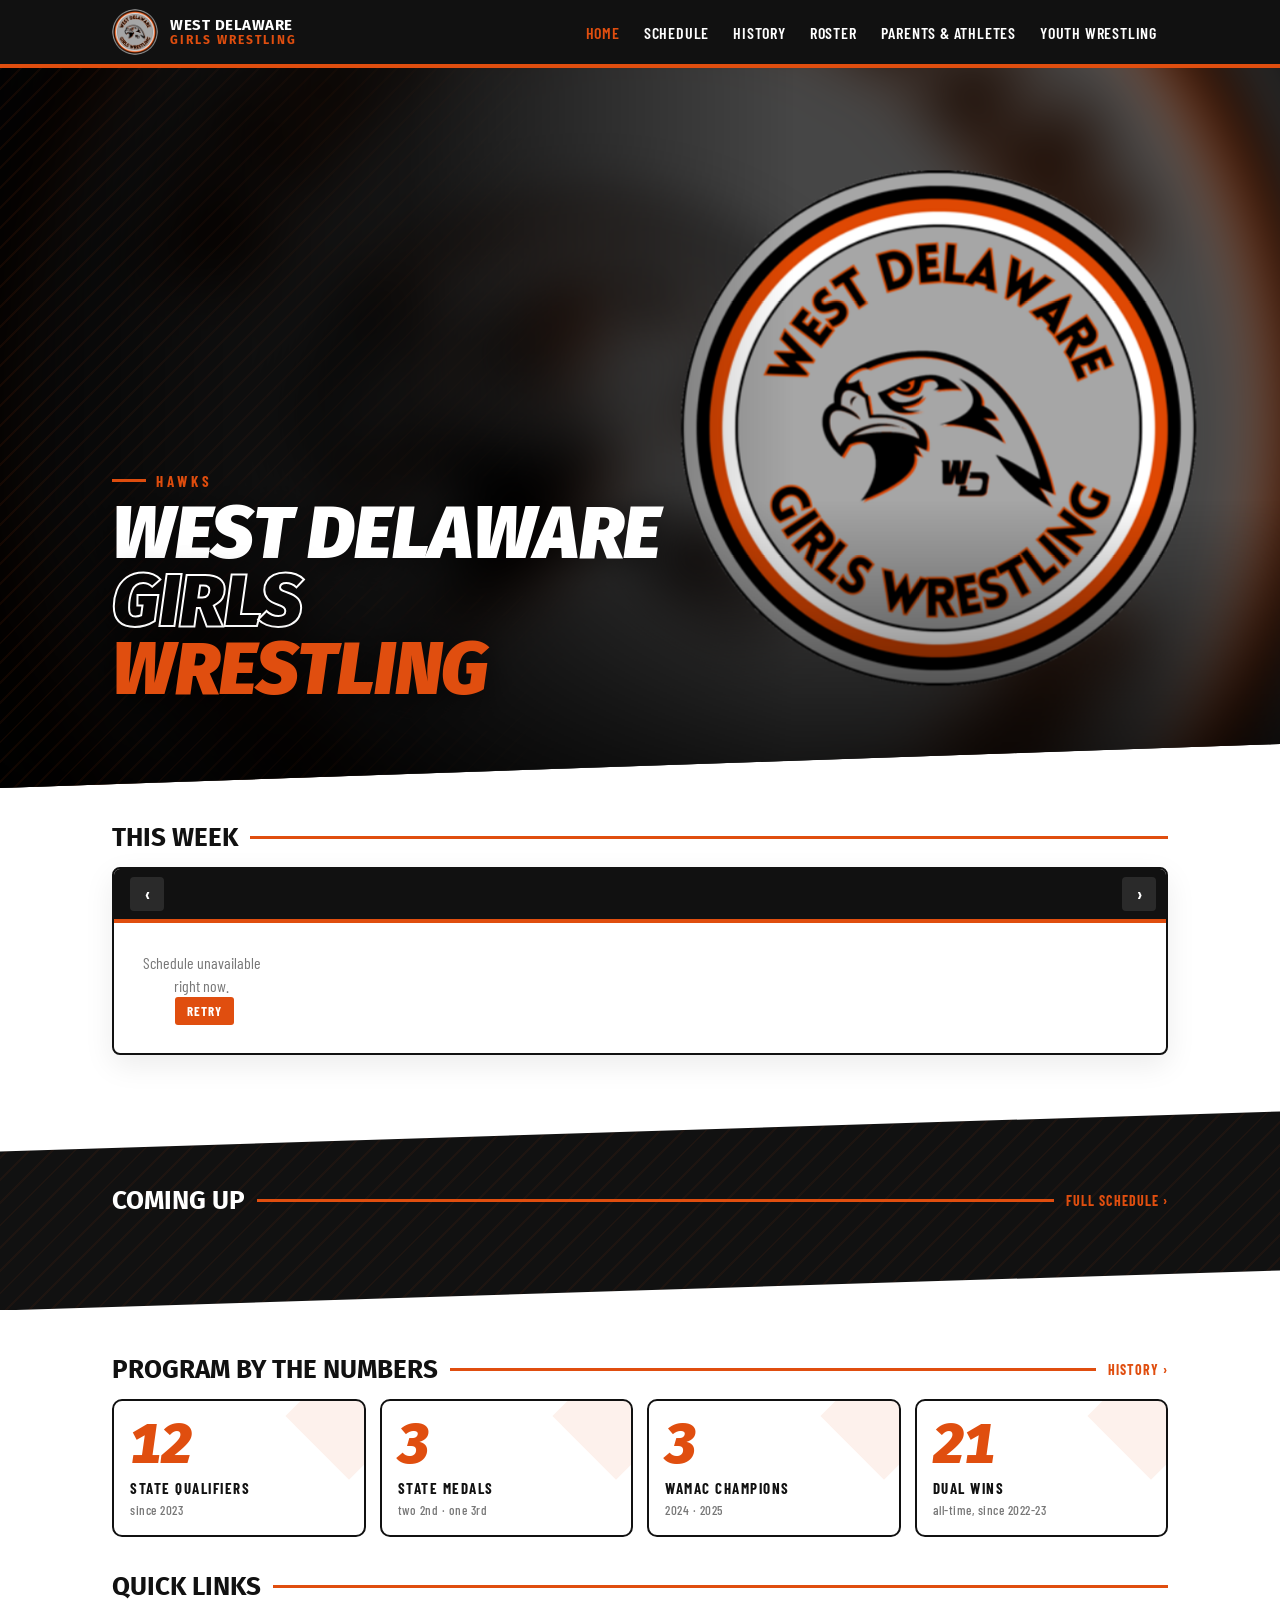
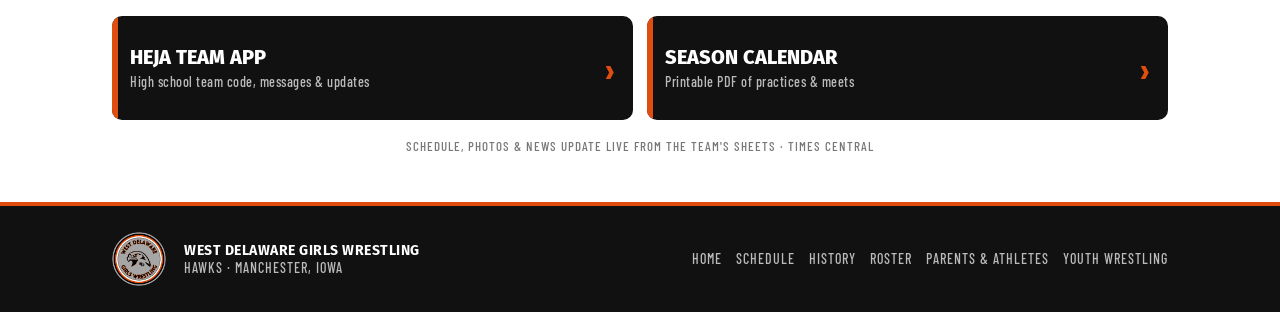
<file: index.html>
<!doctype html>
<html lang="en">
<head>
<meta charset="utf-8">
<meta name="viewport" content="width=device-width,initial-scale=1,viewport-fit=cover">
<title>West Delaware Girls Wrestling</title>
<meta name="description" content="West Delaware Hawks girls wrestling — this week's practices and meets, schedule, roster, records, and info for parents and youth wrestlers.">
<meta property="og:type" content="website">
<meta property="og:site_name" content="West Delaware Girls Wrestling">
<meta property="og:title" content="West Delaware Girls Wrestling">
<meta property="og:description" content="West Delaware Hawks girls wrestling — this week's practices and meets, schedule, roster, records, and info for parents and youth wrestlers.">
<meta property="og:url" content="https://westdelawaregirlswrestling.github.io/">
<link rel="canonical" href="https://westdelawaregirlswrestling.github.io/">
<meta property="og:image" content="https://westdelawaregirlswrestling.github.io/img/og-card-2.jpg">
<meta property="og:image:type" content="image/jpeg"><meta property="og:image:width" content="1200"><meta property="og:image:height" content="630"><meta property="og:image:alt" content="West Delaware Girls Wrestling">
<meta name="twitter:card" content="summary_large_image">
<meta name="theme-color" content="#111111">
<link rel="icon" href="favicon.png"><link rel="apple-touch-icon" href="img/apple-touch-icon.png">
<link rel="preconnect" href="https://fonts.googleapis.com"><link rel="preconnect" href="https://fonts.gstatic.com" crossorigin>
<link href="https://fonts.googleapis.com/css2?family=Fira+Sans:ital,wght@0,700;0,800;0,900;1,800;1,900&family=Barlow+Condensed:wght@500;600;700&family=Barlow:wght@400;500;600&display=swap" rel="stylesheet">
<link rel="stylesheet" href="css/site.css">
<style>
/* ================= HERO: full-bleed photo ================= */
.hero{position:relative;background:#000;color:#fff;overflow:hidden;min-height:min(86vh,720px);display:flex;align-items:flex-end;
  clip-path:polygon(0 0,100% 0,100% calc(100% - 44px),0 100%);margin-bottom:-10px}
.slides{position:absolute;inset:0}
.slide{position:absolute;inset:0;opacity:0;transition:opacity 1.4s ease}
.slide.on{opacity:1}
.slide .bg{position:absolute;inset:-40px;background-size:cover;background-position:center;filter:blur(28px) brightness(.42) saturate(1.2);transform:scale(1.1)}
.slide .fg{position:absolute;top:0;right:0;height:100%;width:66%;object-fit:contain;object-position:center;
  -webkit-mask-image:linear-gradient(90deg,transparent 0,#000 22%);mask-image:linear-gradient(90deg,transparent 0,#000 22%)}
.slide.on .fg{animation:kb 7s ease-out both}
@keyframes kb{from{transform:scale(1)}to{transform:scale(1.06)}}
.slide .fg.logo{object-fit:contain;padding:8% 8% 8% 20%}
.shade{position:absolute;inset:0;background:
  linear-gradient(90deg,rgba(0,0,0,.92) 0%,rgba(0,0,0,.7) 32%,rgba(0,0,0,0) 62%),
  linear-gradient(0deg,rgba(0,0,0,.75) 0%,rgba(0,0,0,0) 40%);pointer-events:none}
.stripes{position:absolute;inset:0;background:repeating-linear-gradient(135deg,rgba(224,78,15,.07) 0 2px,transparent 2px 14px);
  -webkit-mask-image:linear-gradient(90deg,#000 0,transparent 45%);mask-image:linear-gradient(90deg,#000 0,transparent 45%);pointer-events:none}
.hero .wrap{position:relative;z-index:2;width:100%;padding-top:70px;padding-bottom:84px}
.hero .copy{max-width:560px}
.eyebrow{display:inline-flex;align-items:center;gap:10px;font:700 15px var(--f-cond);letter-spacing:4px;text-transform:uppercase;color:var(--o)}
.eyebrow:before{content:"";width:34px;height:3px;background:var(--o)}
.hero h1{margin:10px 0 0;font:italic 900 74px/.92 var(--f-head);text-transform:uppercase;letter-spacing:-.5px;color:#fff;
  text-shadow:0 4px 30px rgba(0,0,0,.6)}
.hero h1 span{display:block;color:transparent;-webkit-text-stroke:2px #fff}
.hero h1 em{font-style:inherit;color:var(--o)}

/* next meet + countdown */
.next{margin-top:26px;background:rgba(17,17,17,.62);-webkit-backdrop-filter:blur(10px);backdrop-filter:blur(10px);
  border:1px solid rgba(255,255,255,.12);border-left:5px solid var(--o);border-radius:10px;padding:14px 16px 16px;max-width:520px}
.next .lab{display:flex;align-items:center;gap:8px;font:700 13px var(--f-cond);letter-spacing:2.5px;color:var(--o);text-transform:uppercase}
.next .live{display:none;background:var(--o);color:#fff;border-radius:3px;padding:1px 7px;letter-spacing:1.5px;animation:pulse 1.6s ease-in-out infinite}
.next.is-today .live{display:inline-block}
@keyframes pulse{0%,100%{box-shadow:0 0 0 0 rgba(224,78,15,.7)}50%{box-shadow:0 0 0 8px rgba(224,78,15,0)}}
.next h3{margin:4px 0 2px;font:800 23px/1.1 var(--f-head);text-transform:uppercase}
.next p{margin:0;font:500 16px var(--f-cond);color:#ddd;letter-spacing:.5px}
.next p b{color:#fff}
.cd{display:flex;gap:8px;margin:12px 0 4px}
.cd div{min-width:64px;text-align:center;background:#0b0b0b;border:1px solid #2c2c2c;border-radius:6px;padding:6px 4px 4px}
.cd b{display:block;font:800 30px/1 var(--f-head);font-variant-numeric:tabular-nums;color:#fff}
.cd span{font:700 11px var(--f-cond);letter-spacing:1.5px;color:#999;text-transform:uppercase}
.cd div:first-child b{color:var(--o)}
.next .lk a{background:transparent}
.dots{position:absolute;right:24px;bottom:58px;display:flex;gap:7px;z-index:3}
.dots b{width:8px;height:8px;border-radius:50%;background:rgba(255,255,255,.5);cursor:pointer;transition:.3s}
.dots b.on{background:var(--o);width:22px;border-radius:4px}

@media(max-width:860px){
  .hero{min-height:0;clip-path:polygon(0 0,100% 0,100% calc(100% - 26px),0 100%)}
  .slide .fg{width:100%;height:62%;-webkit-mask-image:linear-gradient(0deg,transparent 0,#000 30%);mask-image:linear-gradient(0deg,transparent 0,#000 30%)}
  .slide .fg.logo{padding:10%}
  .shade{background:linear-gradient(0deg,rgba(0,0,0,.95) 0%,rgba(0,0,0,.85) 42%,rgba(0,0,0,.1) 66%,rgba(0,0,0,.15) 100%)}
  .stripes{-webkit-mask-image:linear-gradient(0deg,#000 0,transparent 55%);mask-image:linear-gradient(0deg,#000 0,transparent 55%)}
  .hero .wrap{padding-top:min(58vh,440px);padding-bottom:56px}
  .hero h1{font-size:48px}
  .dots{right:auto;left:0;right:0;justify-content:center;top:calc(min(58vh,440px) - 34px);bottom:auto}
  .cd div{min-width:0;flex:1}
}
@media(max-width:380px){.hero h1{font-size:40px}}

/* ================= THIS WEEK ================= */
.tw{border:2px solid var(--k);border-radius:8px;overflow:hidden;box-shadow:0 10px 30px rgba(0,0,0,.08)}
.tw-h{background:var(--k);color:#fff;display:flex;align-items:center;gap:10px;padding:8px 10px 8px 16px;border-bottom:4px solid var(--o)}
.tw-h .rg{margin-left:auto;font:700 18px var(--f-cond);color:var(--o);letter-spacing:1px}
.tw-h button{background:#2a2a2a;color:#fff;border:0;border-radius:4px;width:34px;height:34px;font:700 18px var(--f-cond);cursor:pointer;transition:.15s}
.tw-h button:hover{background:var(--o)}
.row{display:grid;grid-template-columns:repeat(6,1fr)}
.dy{border-right:1px solid var(--line);padding:8px;min-height:170px;font-size:13px;transition:background .2s}
.dy:last-child{border-right:0}
.dy:hover{background:#fafafa}
.dy .hd{font:700 14px var(--f-cond);letter-spacing:1px;color:#555;margin-bottom:4px}
.dy .hd b{font:700 22px var(--f-cond);color:var(--k);margin-left:4px}
.dy.today{background:var(--tint);box-shadow:inset 0 0 0 2px var(--o)}
.dy.today .hd b{color:var(--o)}
.dy.today .hd:after{content:"TODAY";display:inline-block;margin-left:6px;background:var(--o);color:#fff;font-size:10px;padding:0 4px;border-radius:2px;vertical-align:3px}
.m{background:var(--o);color:#fff;border-radius:4px;padding:5px 6px;margin-top:4px;font:600 14px/1.15 var(--f-cond)}
.m .op{display:block;font-weight:700;font-size:13px}
.m small{display:block;font-weight:500;font-size:13px;opacity:.95}
.m .lv{background:#000;border-radius:2px;padding:0 3px;margin-right:4px;font-size:11px}
.m .lk{gap:4px;margin-top:5px}.m .lk a{border-color:#fff;font-size:11px;padding:1px 5px}
.p{background:#ececec;border-left:3px solid var(--g);color:#333;padding:4px 6px;margin-top:4px;font:500 14px/1.2 var(--f-cond)}
.p b{font-weight:700}
.none{color:#999;font:500 14px var(--f-cond);margin-top:4px}
@media(max-width:700px){
  .row{grid-template-columns:1fr}
  .dy{border-right:0;border-bottom:1px solid var(--line);min-height:0;display:flex;gap:12px;padding:10px 12px}
  .dy:last-child{border-bottom:0}
  .dy .hd{min-width:58px;margin:2px 0 0}
  .dy .hd b{display:block;margin:0;font-size:24px;line-height:1}
  .dy.today .hd:after{margin:4px 0 0;display:inline-block}
  .dy>div:last-child{flex:1}
  .m,.p{font-size:15px}
}

/* ================= COMING UP: dark angled band ================= */
.band{position:relative;background:var(--k);color:#fff;margin-top:56px;padding:74px 0 80px;
  clip-path:polygon(0 40px,100% 0,100% calc(100% - 40px),0 100%)}
.band:before{content:"";position:absolute;inset:0;background:repeating-linear-gradient(135deg,rgba(224,78,15,.06) 0 2px,transparent 2px 16px);pointer-events:none}
.band .wrap{position:relative}
.band .sec{color:#fff;margin-top:0}
.band .sec a{color:var(--o)}
.mlist{display:grid;grid-template-columns:repeat(2,1fr);gap:14px}
.mc{display:flex;border:1px solid #2b2b2b;border-radius:8px;overflow:hidden;background:#181818;color:#ddd;transition:transform .2s,box-shadow .2s,border-color .2s}
.mc:hover{transform:translateY(-3px);box-shadow:0 12px 26px rgba(0,0,0,.45);border-color:var(--o)}
.mc .dt{background:linear-gradient(180deg,var(--o),#b83d08);color:#fff;min-width:78px;text-align:center;padding:12px 4px;font-family:var(--f-head)}
.mc .dt span{display:block;font-size:13px;letter-spacing:1.5px;opacity:.9}
.mc .dt b{display:block;font-size:28px;line-height:1.05}
.mc .tx{padding:10px 14px;font-size:14px;line-height:1.45}
.mc h4{margin:0 0 2px;font:700 20px var(--f-cond);color:#fff}
.mc .opp{font:700 15px var(--f-cond);color:var(--o)}.mc .opp span{color:#999;font-weight:500}
.mc .where{color:#aaa}
.mc .tag{background:#333}
.mc .lk a{background:transparent}
@media(max-width:700px){.mlist{grid-template-columns:1fr}.band{padding:56px 0 62px;clip-path:polygon(0 24px,100% 0,100% calc(100% - 24px),0 100%)}}

/* calendar chip */
.lk a.cal{border-color:#fff;color:#fff}
.lk a.cal:hover{background:#fff;color:var(--k)}
.mc .lk a.cal{border-color:#666;color:#ddd}
.mc .lk a.cal:hover{background:#fff;color:var(--k);border-color:#fff}

/* ================= PROGRAM NUMBERS ================= */
.nums{display:grid;grid-template-columns:repeat(4,1fr);gap:14px;margin-top:6px}
.num{position:relative;border:2px solid var(--k);border-radius:10px;padding:16px 16px 14px;overflow:hidden;background:#fff}
.num:after{content:"";position:absolute;right:-30px;top:-30px;width:90px;height:90px;background:var(--o);opacity:.08;transform:rotate(45deg)}
.num b{display:block;font:italic 900 56px/1 var(--f-head);color:var(--o);font-variant-numeric:tabular-nums}
.num span{display:block;margin-top:6px;font:700 15px var(--f-cond);letter-spacing:1.5px;text-transform:uppercase;color:var(--k)}
.num small{font:500 13px var(--f-cond);color:#777;letter-spacing:.5px}
@media(max-width:760px){.nums{grid-template-columns:1fr 1fr}.num b{font-size:44px}}

/* quick links */
.ql{display:grid;grid-template-columns:repeat(2,1fr);gap:14px}
.ql a{position:relative;display:flex;flex-direction:column;justify-content:center;gap:4px;min-height:104px;background:var(--k);color:#fff;text-decoration:none;border-radius:10px;padding:16px 56px 16px 18px;overflow:hidden;transition:transform .2s,box-shadow .2s}
.ql a:before{content:"";position:absolute;left:0;top:0;bottom:0;width:6px;background:var(--o)}
.ql a:after{content:"›";position:absolute;right:18px;top:50%;transform:translateY(-50%);font:700 38px var(--f-cond);color:var(--o);transition:transform .2s}
.ql a:hover{transform:translateY(-3px);box-shadow:0 12px 26px rgba(0,0,0,.25)}
.ql a:hover:after{transform:translate(4px,-50%)}
.ql b{font:800 20px var(--f-head);text-transform:uppercase}
.ql span{font:500 14px var(--f-cond);color:#bbb;letter-spacing:.5px}
@media(max-width:560px){.ql{grid-template-columns:1fr}}

/* ================= reveal on scroll ================= */
.rv{opacity:0;transform:translateY(22px);transition:opacity .7s ease,transform .7s ease}
.rv.in{opacity:1;transform:none}
@media(prefers-reduced-motion:reduce){.rv{opacity:1;transform:none;transition:none}.slide.on .fg{animation:none}.next .live{animation:none}}

</style>
<script type="application/ld+json">
{
  "@context": "https://schema.org",
  "@graph": [
    {
      "@type": "SportsTeam",
      "@id": "https://westdelawaregirlswrestling.github.io/#team",
      "name": "West Delaware Girls Wrestling",
      "url": "https://westdelawaregirlswrestling.github.io/",
      "logo": "https://westdelawaregirlswrestling.github.io/img/logo-400.png",
      "image": "https://westdelawaregirlswrestling.github.io/img/og-card-2.jpg",
      "email": "westdelawaregirlswrestling@gmail.com",
      "sport": "Wrestling",
      "memberOf": {
        "@type": "EducationalOrganization",
        "name": "West Delaware High School"
      }
    },
    {
      "@type": "WebSite",
      "@id": "https://westdelawaregirlswrestling.github.io/#website",
      "name": "West Delaware Girls Wrestling",
      "url": "https://westdelawaregirlswrestling.github.io/",
      "publisher": {
        "@id": "https://westdelawaregirlswrestling.github.io/#team"
      }
    },
    {
      "@type": "WebPage",
      "@id": "https://westdelawaregirlswrestling.github.io/#webpage",
      "url": "https://westdelawaregirlswrestling.github.io/",
      "name": "West Delaware Girls Wrestling",
      "description": "West Delaware Hawks girls wrestling — this week's practices and meets, schedule, roster, records, and info for parents and youth wrestlers.",
      "isPartOf": {
        "@id": "https://westdelawaregirlswrestling.github.io/#website"
      },
      "about": {
        "@id": "https://westdelawaregirlswrestling.github.io/#team"
      }
    }
  ]
}
</script>
</head>
<body>
<header class="top" id="top"></header>
<div class="tk" id="tk"></div>

<section class="hero">
  <div class="slides" id="slides"></div>
  <div class="shade"></div><div class="stripes"></div>
  <div class="dots" id="dots"></div>
  <div class="wrap">
    <div class="copy">
      <div class="eyebrow">Hawks</div>
      <h1>West Delaware <span>Girls</span><em>Wrestling</em></h1>
      <div class="next" id="next" hidden></div>
    </div>
  </div>
</section>

<main class="wrap">
  <div class="sec rv" style="margin-top:44px">This Week</div>
  <div class="tw rv">
    <div class="tw-h"><button id="prev" aria-label="Previous week">‹</button><span class="rg" id="rg"></span><button id="nxt" aria-label="Next week">›</button></div>
    <div class="row" id="row"><div class="msg" style="grid-column:1/-1">Loading…</div></div>
  </div>
</main>

<section class="band">
  <div class="wrap">
    <div class="sec rv">Coming Up <a href="schedule.html">Full schedule ›</a></div>
    <div class="mlist" id="up"><div class="msg" style="grid-column:1/-1;color:#999">Loading…</div></div>
  </div>
</section>

<main class="wrap">
  <div class="sec rv" style="margin-top:44px">Program by the Numbers <a href="history.html">History ›</a></div>
  <div class="nums">
    <div class="num rv"><b data-to="13">0</b><span>State Qualifiers</span><small>since 2023</small></div>
    <div class="num rv"><b data-to="3">0</b><span>State Medals</span><small>two 2nd · one 3rd</small></div>
    <div class="num rv"><b data-to="3">0</b><span>WaMaC Champions</span><small>2024 · 2025</small></div>
    <div class="num rv"><b data-to="23">0</b><span>Dual Wins</span><small>all-time, since 2022-23</small></div>
  </div>

  <div class="sec rv">Quick Links</div>
  <div class="ql rv">
    <a href="parents.html"><b>Heja Team App</b><span>High school team code, messages &amp; updates</span></a>
    <a id="pdf" href="#" target="_blank" rel="noopener"><b>Season Calendar</b><span>Printable PDF of practices &amp; meets</span></a>
  </div>
  <p class="note-live">Schedule, photos &amp; news update live from the team's sheets · Times Central</p>
</main>
<footer class="foot" id="foot"></footer>

<script src="js/site.js"></script>
<script>
document.getElementById('pdf').href=WD.CALENDAR_PDF;

/* ---------- Central-time helpers ---------- */
function ctOffsetMin(utcMs){const p=new Intl.DateTimeFormat('en-US',{timeZone:'America/Chicago',hourCycle:'h23',year:'numeric',month:'numeric',day:'numeric',hour:'numeric',minute:'numeric'}).formatToParts(new Date(utcMs));const g=t=>+p.find(x=>x.type===t).value;return (Date.UTC(g('year'),g('month')-1,g('day'),g('hour'),g('minute'))-utcMs)/6e4}
function ctToUtc(y,mo,d,h,mi){const guess=Date.UTC(y,mo,d,h,mi);return guess-ctOffsetMin(guess)*6e4}
function startOf(m){const t=String(m.st).match(/(\d{1,2}):(\d{2})\s*(AM|PM)/i);if(!t)return null;let h=+t[1]%12;if(/pm/i.test(t[3]))h+=12;return {h,mi:+t[2]}}
function meetUtc(m){const s=startOf(m)||{h:0,mi:0};return ctToUtc(m.d.getFullYear(),m.d.getMonth(),m.d.getDate(),s.h,s.mi)}

/* ---------- Add to calendar (#5) ---------- */
function calLink(m){
  const s=startOf(m),pad=n=>String(n).padStart(2,'0');
  const ymd=m.d.getFullYear()+pad(m.d.getMonth()+1)+pad(m.d.getDate());
  const title='WD Girls Wrestling: '+m.ev+(m.op?' ('+m.op+')':'');
  const det=[m.lv+' '+m.ty, m.wi?'Weigh-ins: '+m.wi:'', m.gb?'GoBound: '+m.gb:''].filter(Boolean).join('\n');
  const loc=m.ad||m.full;
  if(/android/i.test(navigator.userAgent)){
    let dates;if(s){const st=ymd+'T'+pad(s.h)+pad(s.mi)+'00';const e=new Date(2000,0,1,s.h+3,s.mi);dates=st+'/'+ymd+'T'+pad(e.getHours())+pad(e.getMinutes())+'00'}else{const n=new Date(m.d);n.setDate(n.getDate()+1);dates=ymd+'/'+n.getFullYear()+pad(n.getMonth()+1)+pad(n.getDate())}
    return 'https://calendar.google.com/calendar/render?action=TEMPLATE&ctz=America/Chicago&text='+encodeURIComponent(title)+'&dates='+dates+'&location='+encodeURIComponent(loc)+'&details='+encodeURIComponent(det)}
  const e=x=>String(x).replace(/[\\,;]/g,c=>'\\'+c).replace(/\n/g,'\\n');
  const lines=['BEGIN:VCALENDAR','VERSION:2.0','PRODID:-//West Delaware Girls Wrestling//EN','BEGIN:VEVENT','UID:'+ymd+'-'+encodeURIComponent(m.ev).slice(0,40)+'@westdelawaregirlswrestling','DTSTAMP:'+new Date().toISOString().replace(/[-:]/g,'').slice(0,15)+'Z'];
  if(s){const end=new Date(2000,0,1,s.h+3,s.mi);lines.push('DTSTART;TZID=America/Chicago:'+ymd+'T'+pad(s.h)+pad(s.mi)+'00','DTEND;TZID=America/Chicago:'+ymd+'T'+pad(end.getHours())+pad(end.getMinutes())+'00')}
  else{const n=new Date(m.d);n.setDate(n.getDate()+1);lines.push('DTSTART;VALUE=DATE:'+ymd,'DTEND;VALUE=DATE:'+n.getFullYear()+pad(n.getMonth()+1)+pad(n.getDate()))}
  lines.push('SUMMARY:'+e(title),'LOCATION:'+e(loc),'DESCRIPTION:'+e(det),'END:VEVENT','END:VCALENDAR');
  return 'data:text/calendar;charset=utf-8,'+encodeURIComponent(lines.join('\r\n'));
}
function links(m){let h=meetLinks(m);const c='<a class="cal" href="'+calLink(m)+'" '+(/android/i.test(navigator.userAgent)?'target="_blank" rel="noopener"':'download="'+esc(m.ev).replace(/[^\w ]/g,'')+'.ics"')+'>+ Calendar</a>';
  return h?h.replace('</div>',c+'</div>'):'<div class="lk">'+c+'</div>'}

/* ---------- This Week / Coming Up / Next meet + countdown ---------- */
let weekOffset=0,DATA=null;
function renderWeek(){
  const now=todayCT();
  const base=new Date(now);base.setDate(now.getDate()+(now.getDay()===0?1:1-now.getDay())+weekOffset*7);
  const days=[...Array(6)].map((_,i)=>new Date(base.getFullYear(),base.getMonth(),base.getDate()+i));
  document.getElementById('rg').textContent=(days[0].getMonth()+1)+'/'+days[0].getDate()+' – '+(days[5].getMonth()+1)+'/'+days[5].getDate();
  const tk=dkey(now);
  document.getElementById('row').innerHTML=days.map(d=>{const k=dkey(d);let h='';
    (DATA.byM[k]||[]).forEach(m=>{h+='<div class="m"><span class="lv">'+esc(lvShort(m.lv))+'</span>'+esc(m.ev)+(m.op?'<span class="op">'+esc(m.op)+'</span>':'')+'<small>'+esc(m.st)+' · '+esc(m.loc)+'</small>'+meetLinks(m)+'</div>'});
    if(!DATA.byM[k])(DATA.byP[k]||[]).forEach(p=>h+='<div class="p">Practice '+esc(p.t)+(p.l?' · <b>'+esc(p.l)+'</b>':'')+'</div>');
    if(!h)h='<div class="none">No practice</div>';
    return '<div class="dy'+(k===tk?' today':'')+'"><div class="hd">'+DN[d.getDay()]+'<b>'+(d.getMonth()+1)+'/'+d.getDate()+'</b></div><div>'+h+'</div></div>'}).join('');
}
async function bootSchedule(){
  DATA=await loadSchedule();
  renderWeek();
  const today=todayCT();
  const up=DATA.meets.filter(m=>m.d>=today);
  const rest=up.slice(1,7);
  document.getElementById('up').innerHTML=rest.length?rest.map(m=>meetCard(m).replace(meetLinks(m),links(m)).replace('class="mc"','class="mc rv"')).join(''):'<div class="msg" style="grid-column:1/-1;color:#999">No more meets posted yet.</div>';
  observe();
  const n=up[0];if(!n)return;
  const el=document.getElementById('next');el.hidden=false;
  const when=DN[n.d.getDay()].charAt(0)+DN[n.d.getDay()].slice(1).toLowerCase()+' '+(n.d.getMonth()+1)+'/'+n.d.getDate();
  el.innerHTML='<div class="lab">Next meet <span class="live">Today</span></div><h3>'+esc(n.ev)+'</h3>'+
    '<p><b>'+esc(when)+' · '+esc(n.st)+'</b> · '+esc(n.loc)+(n.op?' · '+esc(n.op):'')+'</p>'+
    '<div class="cd" id="cd"><div><b id="cdD">–</b><span>Days</span></div><div><b id="cdH">–</b><span>Hrs</span></div><div><b id="cdM">–</b><span>Min</span></div><div><b id="cdS">–</b><span>Sec</span></div></div>'+links(n);
  const target=meetUtc(n),isToday=dkey(n.d)===dkey(today);
  if(isToday)el.classList.add('is-today');
  const p2=x=>String(x).padStart(2,'0');
  const tick=()=>{let s=Math.max(0,Math.floor((target-Date.now())/1000));
    document.getElementById('cdD').textContent=Math.floor(s/86400);document.getElementById('cdH').textContent=p2(Math.floor(s%86400/3600));
    document.getElementById('cdM').textContent=p2(Math.floor(s%3600/60));document.getElementById('cdS').textContent=p2(s%60);
    if(s===0&&isToday)document.getElementById('cd').outerHTML='<div class="cd"><div style="flex:1"><b style="color:var(--o)">GO HAWKS!</b><span>Underway now</span></div></div>'};
  tick();setInterval(()=>{if(document.getElementById('cdS'))tick()},1000);
}
bootSchedule().catch(()=>{wdRetry('row','Schedule unavailable right now.',bootSchedule);document.getElementById('up').innerHTML=''});
document.getElementById('prev').onclick=()=>{if(!DATA)return;weekOffset--;renderWeek()};
document.getElementById('nxt').onclick=()=>{if(!DATA)return;weekOffset++;renderWeek()};

/* ---------- full-bleed slideshow ---------- */
(async function photos(){
  const box=document.getElementById('slides'),dots=document.getElementById('dots');
  const driveId=u=>{u=String(u||'');const m=u.match(/\/d\/([\w-]{10,})/)||u.match(/[?&]id=([\w-]{10,})/);return m?m[1]:(/^[\w-]{25,}$/.test(u)?u:null)};
  const cands=raw=>{const id=driveId(raw),o=[];if(id)o.push('https://lh3.googleusercontent.com/d/'+id+'=w2000','https://drive.google.com/thumbnail?id='+id+'&sz=w2000');if(raw&&!id)o.push(String(raw));return o};
  const tryLoad=u=>new Promise(r=>{const im=new Image();const t=setTimeout(()=>r(null),12000);im.onload=()=>{clearTimeout(t);r(u)};im.onerror=()=>{clearTimeout(t);r(null)};im.src=u});
  const resolve=async raw=>{for(const u of cands(raw)){if(await tryLoad(u))return u}return null};
  let urls=[];
  try{const r=await wdLoad(WD.SHEETS.schedule,'Photos','A2:F500');urls=r.filter(x=>(x[3]||x[2])&&!/^(false|no|0)$/i.test(String(x[4]))).map(x=>String(x[3]||x[2]))}catch(e){}
  for(let i=urls.length-1;i>0;i--){const j=Math.floor(Math.random()*(i+1));[urls[i],urls[j]]=[urls[j],urls[i]]}
  const ss=[],ds=[];let cur=0;
  function show(i){if(!ss.length)return;ss[cur].classList.remove('on');ds[cur]&&ds[cur].classList.remove('on');cur=i;
    const s=ss[cur];s.classList.remove('on');void s.offsetWidth;s.classList.add('on');ds[cur]&&ds[cur].classList.add('on')}
  function add(u,logo){const s=document.createElement('div');s.className='slide';
    s.innerHTML='<div class="bg" style="background-image:url(\''+u+'\')"></div><img class="fg'+(logo?' logo':'')+'" alt="'+(logo?'West Delaware Girls Wrestling logo':'West Delaware girls wrestling photo')+'" src="'+u+'">';
    box.appendChild(s);ss.push(s);
    if(!logo){const b=document.createElement('b');b.onclick=()=>show(ss.indexOf(s));dots.appendChild(b);ds.push(b)}
    if(ss.length===1)show(0);dots.style.display=ds.length>1?'':'none'}
  await Promise.all(urls.map(async u=>{const ok=await resolve(u);if(ok)add(ok)}));
  if(!ss.length){add('img/logo-400.png',true);return}
  setInterval(()=>{if(ss.length>1&&!document.hidden)show((cur+1)%ss.length)},6000);
})();

/* ---------- reveal on scroll + count-up ---------- */
const io='IntersectionObserver' in window?new IntersectionObserver(es=>es.forEach(e=>{if(!e.isIntersecting)return;e.target.classList.add('in');io.unobserve(e.target);
  const b=e.target.querySelector&&e.target.querySelector('b[data-to]');if(b)countUp(b)}),{threshold:.15}):null;
function observe(){document.querySelectorAll('.rv:not(.in)').forEach(el=>io?io.observe(el):el.classList.add('in'))}
function countUp(b){const to=+b.dataset.to;if(matchMedia('(prefers-reduced-motion: reduce)').matches){b.textContent=to;return}
  const t0=performance.now(),dur=1300;const f=t=>{const k=Math.min(1,(t-t0)/dur);b.textContent=Math.round(to*(1-Math.pow(1-k,3)));if(k<1)requestAnimationFrame(f)};requestAnimationFrame(f)}
observe();
</script>
</body>
</html>
</file>
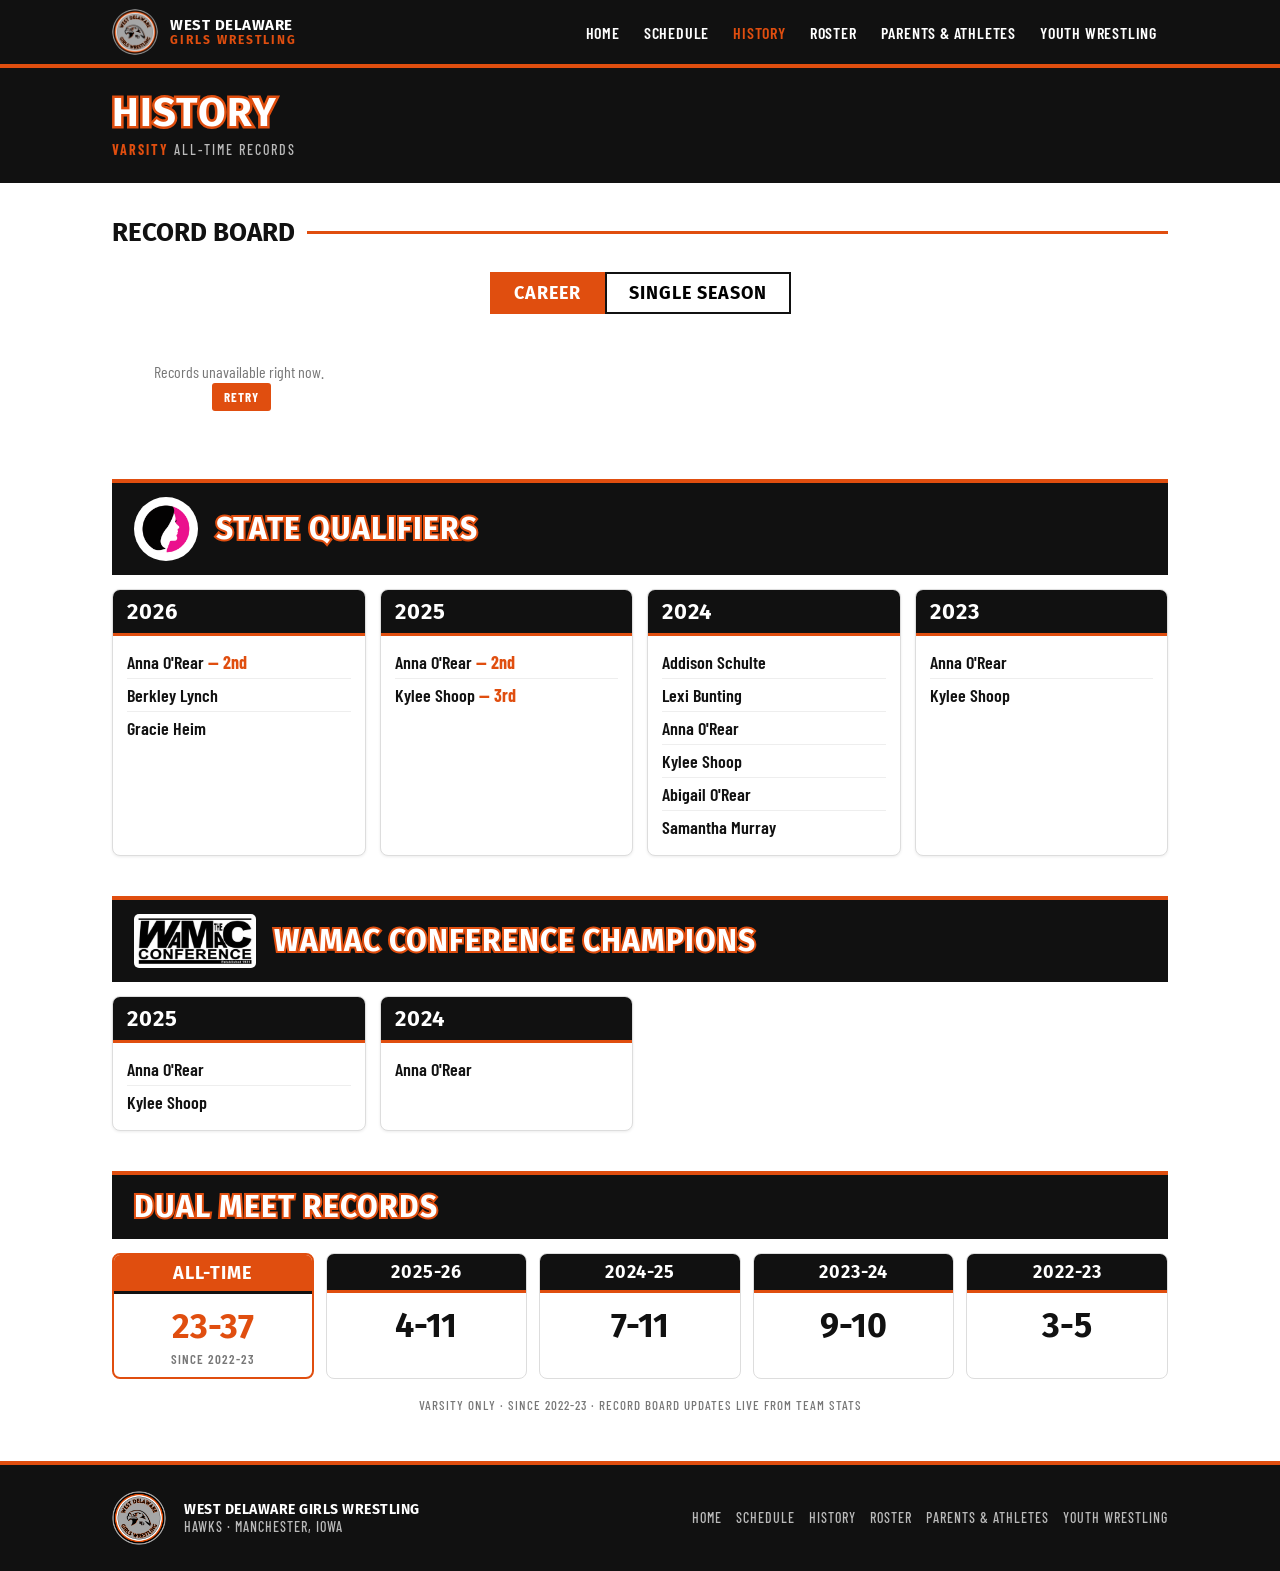
<file: history.html>
<!doctype html>
<html lang="en">
<head>
<meta charset="utf-8">
<meta name="viewport" content="width=device-width,initial-scale=1">
<title>History · West Delaware Girls Wrestling</title>
<meta name="description" content="West Delaware girls wrestling varsity record board, state qualifiers, conference champions and dual meet records.">
<meta property="og:type" content="website">
<meta property="og:site_name" content="West Delaware Girls Wrestling">
<meta property="og:title" content="History · West Delaware Girls Wrestling">
<meta property="og:description" content="West Delaware girls wrestling varsity record board, state qualifiers, conference champions and dual meet records.">
<meta property="og:url" content="https://westdelawaregirlswrestling.github.io/history.html">
<link rel="canonical" href="https://westdelawaregirlswrestling.github.io/history.html">
<meta property="og:image" content="https://westdelawaregirlswrestling.github.io/img/og-card-2.jpg">
<meta property="og:image:type" content="image/jpeg"><meta property="og:image:width" content="1200"><meta property="og:image:height" content="630"><meta property="og:image:alt" content="West Delaware Girls Wrestling">
<meta name="twitter:card" content="summary_large_image">
<meta name="theme-color" content="#111111">
<link rel="icon" href="favicon.png"><link rel="apple-touch-icon" href="img/apple-touch-icon.png">
<link rel="preconnect" href="https://fonts.googleapis.com"><link rel="preconnect" href="https://fonts.gstatic.com" crossorigin>
<link href="https://fonts.googleapis.com/css2?family=Fira+Sans:wght@700;800&family=Barlow+Condensed:wght@500;600;700&family=Barlow:wght@400;500;600&display=swap" rel="stylesheet">
<link rel="stylesheet" href="css/site.css">
<style>
.tabs{display:flex;justify-content:center;margin:24px 0 18px}
.tabs button{font:700 18px var(--f-head);text-transform:uppercase;letter-spacing:1px;border:2px solid var(--k);background:#fff;padding:8px 22px;cursor:pointer}
.tabs button.on{background:var(--o);border-color:var(--o);color:#fff}
.cards{display:grid;grid-template-columns:repeat(auto-fill,minmax(240px,1fr));gap:14px}
.cd{border:2px solid var(--k);display:flex;flex-direction:column}
.cd .c{background:var(--k);color:#fff;font:700 15px var(--f-cond);letter-spacing:2px;text-transform:uppercase;padding:6px 10px;border-bottom:4px solid var(--o)}
.cd .v{font:800 56px/1 var(--f-head);color:var(--o);padding:12px 12px 2px}
.cd .nm{font:700 21px/1.15 var(--f-cond);padding:0 12px}
.cd .ss{font:500 14px var(--f-cond);color:#666;letter-spacing:1px;padding:2px 12px 12px;text-transform:uppercase}
.cd .tie{display:inline-block;background:var(--g);color:#fff;font-size:11px;padding:0 5px;margin-left:6px;border-radius:2px;vertical-align:3px}
.hb{display:flex;align-items:center;gap:18px;background:var(--k);border-top:4px solid var(--o);padding:14px 22px;margin-top:40px}
.hb img{height:64px;width:64px;background:#fff;border-radius:50%;padding:3px;flex:none}
.hb img.wml{width:auto;height:54px;border-radius:5px;padding:0}
.hb h2{margin:0;font:700 30px/36px var(--f-head);text-transform:uppercase;letter-spacing:1px;color:#fff;-webkit-text-stroke:4px var(--o);paint-order:stroke fill}
.hg{display:grid;grid-template-columns:repeat(auto-fill,minmax(230px,1fr));gap:14px;margin-top:14px}
.hy{background:#fff;border:1px solid var(--line);border-radius:8px;overflow:hidden;box-shadow:0 1px 3px rgba(0,0,0,.08)}
.hyh{background:var(--k);color:#fff;border-bottom:3px solid var(--o);font:700 22px var(--f-head);padding:8px 14px;letter-spacing:1px}
.hy ul{list-style:none;margin:0;padding:10px 14px 12px}
.hy li{font:600 18px var(--f-cond);padding:5px 0;border-bottom:1px solid #eee}
.hy li:last-child{border-bottom:0}
.pl{color:var(--o);font-weight:700}
.dg{display:grid;grid-template-columns:repeat(5,1fr);gap:12px;margin-top:14px}
.dc{border:1px solid var(--line);border-radius:8px;text-align:center;overflow:hidden}
.dc .hyh{font-size:18px;padding:7px}
.dc .wl{font:700 34px var(--f-head);padding:12px 0}
.dc.at{border:2px solid var(--o)}.dc.at .hyh{background:var(--o);border-bottom-color:var(--k)}.dc.at .wl{color:var(--o)}
.dc small{display:block;font:600 13px var(--f-cond);color:#777;margin:-8px 0 10px;letter-spacing:1px}
@media(max-width:640px){
  .hb{padding:12px 14px;gap:12px}.hb img{height:48px;width:48px}.hb img.wml{height:40px}
  .hb h2{font-size:20px;line-height:24px;-webkit-text-stroke:3px var(--o)}
  .hg{grid-template-columns:1fr 1fr;gap:10px}.hyh{font-size:18px}.hy li{font-size:16px}
  .dg{grid-template-columns:1fr 1fr}.dc.at{grid-column:1/-1}
  .cards{grid-template-columns:1fr 1fr;gap:10px}.cd .v{font-size:40px}.cd .nm{font-size:17px}.cd .c{font-size:13px;letter-spacing:1px}
}
@media(max-width:380px){.hg,.cards{grid-template-columns:1fr}}
</style>
<script type="application/ld+json">
{
  "@context": "https://schema.org",
  "@graph": [
    {
      "@type": "SportsTeam",
      "@id": "https://westdelawaregirlswrestling.github.io/#team",
      "name": "West Delaware Girls Wrestling",
      "url": "https://westdelawaregirlswrestling.github.io/",
      "logo": "https://westdelawaregirlswrestling.github.io/img/logo-400.png",
      "image": "https://westdelawaregirlswrestling.github.io/img/og-card-2.jpg",
      "email": "westdelawaregirlswrestling@gmail.com",
      "sport": "Wrestling",
      "memberOf": {
        "@type": "EducationalOrganization",
        "name": "West Delaware High School"
      }
    },
    {
      "@type": "WebSite",
      "@id": "https://westdelawaregirlswrestling.github.io/#website",
      "name": "West Delaware Girls Wrestling",
      "url": "https://westdelawaregirlswrestling.github.io/",
      "publisher": {
        "@id": "https://westdelawaregirlswrestling.github.io/#team"
      }
    },
    {
      "@type": "WebPage",
      "@id": "https://westdelawaregirlswrestling.github.io/history.html/#webpage",
      "url": "https://westdelawaregirlswrestling.github.io/history.html",
      "name": "History · West Delaware Girls Wrestling",
      "description": "West Delaware girls wrestling varsity record board, state qualifiers, conference champions and dual meet records.",
      "isPartOf": {
        "@id": "https://westdelawaregirlswrestling.github.io/#website"
      },
      "about": {
        "@id": "https://westdelawaregirlswrestling.github.io/#team"
      }
    }
  ]
}
</script>
</head>
<body>
<header class="top" id="top"></header>
<div class="tk" id="tk"></div>
<div class="hdr"><div class="wrap"><h1>History</h1><p><b>Varsity</b> All-Time Records</p></div></div>

<main class="wrap">
  <div class="sec">Record Board</div>
  <div class="tabs"><button class="on" data-k="c">Career</button><button data-k="s">Single Season</button></div>
  <div id="cards" class="cards"><div class="msg" style="grid-column:1/-1">Loading records…</div></div>

  <!-- To add a year or name below, edit the lists in this file (or ask Claude). -->
  <div class="hb"><img src="img/ighsau.png" alt="IGHSAU"><h2>State Qualifiers</h2></div>
  <div class="hg">
    <div class="hy"><div class="hyh">2026</div><ul><li>Anna O'Rear <span class="pl">— 2nd</span></li><li>Berkley Lynch</li><li>Gracie Heim</li></ul></div>
    <div class="hy"><div class="hyh">2025</div><ul><li>Anna O'Rear <span class="pl">— 2nd</span></li><li>Kylee Shoop <span class="pl">— 3rd</span></li></ul></div>
    <div class="hy"><div class="hyh">2024</div><ul><li>Addison Schulte</li><li>Lexi Bunting</li><li>Anna O'Rear</li><li>Kylee Shoop</li><li>Abigail O'Rear</li><li>Samantha Murray</li></ul></div>
    <div class="hy"><div class="hyh">2023</div><ul><li>Anna O'Rear</li><li>Kylee Shoop</li></ul></div>
  </div>

  <div class="hb"><img class="wml" src="img/wamac.png" alt="WaMaC Conference"><h2>WaMaC Conference Champions</h2></div>
  <div class="hg">
    <div class="hy"><div class="hyh">2025</div><ul><li>Anna O'Rear</li><li>Kylee Shoop</li></ul></div>
    <div class="hy"><div class="hyh">2024</div><ul><li>Anna O'Rear</li></ul></div>
  </div>

  <div class="hb"><h2>Dual Meet Records</h2></div>
  <div class="dg">
    <div class="dc at"><div class="hyh">ALL-TIME</div><div class="wl">23-37</div><small>SINCE 2022-23</small></div>
    <div class="dc"><div class="hyh">2025-26</div><div class="wl">4-11</div></div>
    <div class="dc"><div class="hyh">2024-25</div><div class="wl">7-11</div></div>
    <div class="dc"><div class="hyh">2023-24</div><div class="wl">9-10</div></div>
    <div class="dc"><div class="hyh">2022-23</div><div class="wl">3-5</div></div>
  </div>
  <p class="note-live">Varsity only · Since 2022-23 · Record board updates live from team stats</p>
</main>
<footer class="foot" id="foot"></footer>

<script src="js/site.js"></script>
<script>
async function boot(){
  let rows=await wdLoad(WD.SHEETS.records,'Record Board','A2:F30');
  rows=rows.filter(r=>r[0]&&!/^Near Falls/.test(r[0]));
  const lbl=c=>String(c).replace('Near Falls - ','').replace(/^\s*Falls\s*\(\s*Pins?\s*\)\s*$/i,'Falls').replace(/^\s*Pins?\s*$/i,'Falls');
  const card=(c,v,n,s)=>{const tie=String(n).includes(' & ');return '<div class="cd"><div class="c">'+esc(lbl(c))+'</div><div class="v">'+esc(v)+'</div><div class="nm">'+esc(fl(n)).replace(/ &amp; /g,'<br>')+(tie?'<span class="tie">TIE</span>':'')+'</div><div class="ss">'+esc(s)+'</div></div>'};
  const el=document.getElementById('cards');
  const show=k=>{el.innerHTML=rows.map(r=>k==='c'?card(r[0],r[2],r[1],'Career'):card(r[0],r[4],r[3],String(r[3]).includes('(')?'Single season':r[5]+' season')).join('')};
  show('c');
  document.querySelectorAll('.tabs button').forEach(b=>b.onclick=()=>{document.querySelectorAll('.tabs button').forEach(x=>x.classList.toggle('on',x===b));show(b.dataset.k)});
}
boot().catch(()=>wdRetry('cards','Records unavailable right now.',boot));
</script>
</body>
</html>
</file>
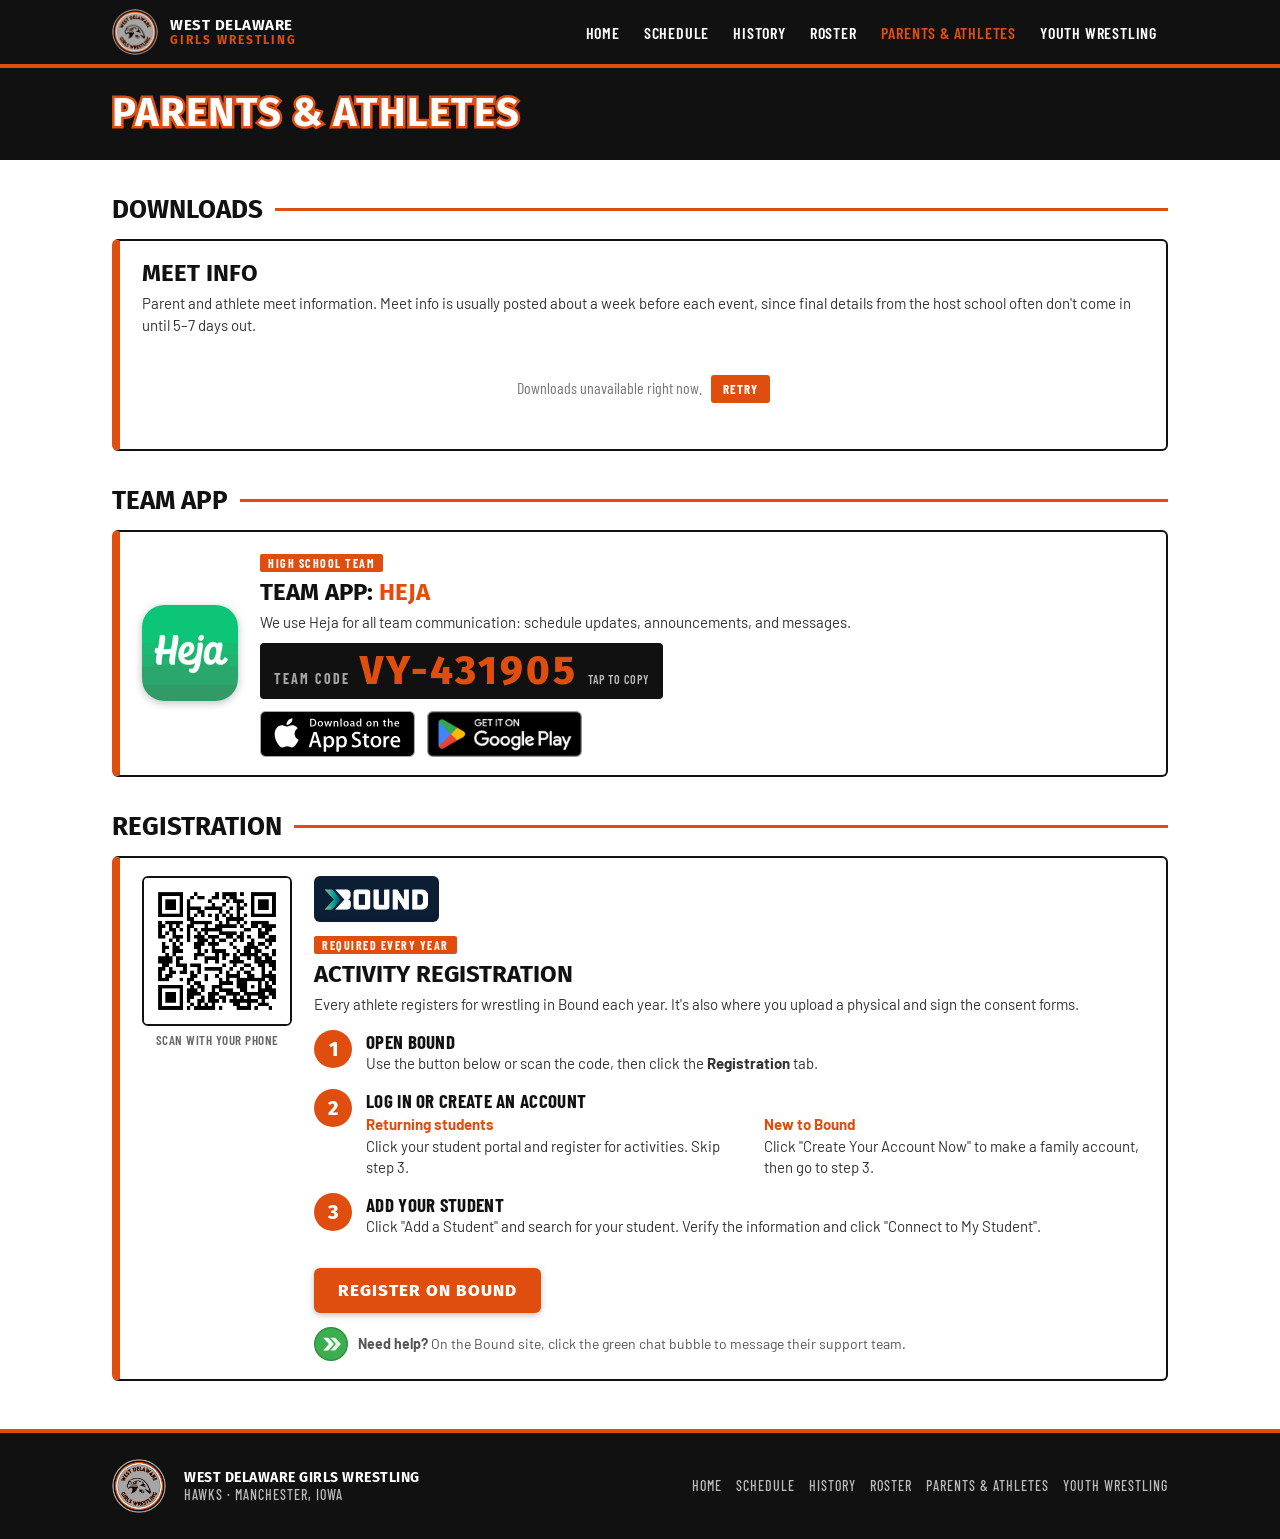
<file: parents.html>
<!doctype html>
<html lang="en">
<head>
<meta charset="utf-8">
<meta name="viewport" content="width=device-width,initial-scale=1">
<title>Parents &amp; Athletes · West Delaware Girls Wrestling</title>
<meta name="description" content="Bound activity registration steps and the Heja team app code for West Delaware girls wrestling families.">
<meta property="og:type" content="website">
<meta property="og:site_name" content="West Delaware Girls Wrestling">
<meta property="og:title" content="Parents &amp; Athletes · West Delaware Girls Wrestling">
<meta property="og:description" content="Bound activity registration steps and the Heja team app code for West Delaware girls wrestling families.">
<meta property="og:url" content="https://westdelawaregirlswrestling.github.io/parents.html">
<link rel="canonical" href="https://westdelawaregirlswrestling.github.io/parents.html">
<meta property="og:image" content="https://westdelawaregirlswrestling.github.io/img/og-card-2.jpg">
<meta property="og:image:type" content="image/jpeg"><meta property="og:image:width" content="1200"><meta property="og:image:height" content="630"><meta property="og:image:alt" content="West Delaware Girls Wrestling">
<meta name="twitter:card" content="summary_large_image">
<meta name="theme-color" content="#111111">
<link rel="icon" href="favicon.png"><link rel="apple-touch-icon" href="img/apple-touch-icon.png">
<link rel="preconnect" href="https://fonts.googleapis.com"><link rel="preconnect" href="https://fonts.gstatic.com" crossorigin>
<link href="https://fonts.googleapis.com/css2?family=Fira+Sans:wght@700;800&family=Barlow+Condensed:wght@500;600;700&family=Barlow:wght@400;500;600&display=swap" rel="stylesheet">
<link rel="stylesheet" href="css/site.css">
<style>
.hj{border:2px solid var(--k);display:flex;align-items:center;gap:22px;padding:18px 22px;border-left:8px solid var(--o);border-radius:6px}
.hj .ic{width:96px;height:96px;border-radius:22px;flex:none;box-shadow:0 2px 8px rgba(0,0,0,.25)}
.hj h2{margin:0;font:700 24px var(--f-head);text-transform:uppercase}.hj h2 span{color:var(--o)}
.hj p{margin:6px 0 10px;font-size:15px;color:#333}
.cd{display:inline-flex;align-items:baseline;gap:10px;background:var(--k);color:#fff;padding:6px 14px;border-radius:4px;white-space:nowrap;cursor:pointer;border:0}
.cd small{font:700 14px var(--f-cond);letter-spacing:2px;color:var(--g)}
.cd b{font:800 40px/1.1 var(--f-head);letter-spacing:3px;color:var(--o)}
.cd em{font:600 12px var(--f-cond);color:#bbb;font-style:normal;letter-spacing:1px}
.bd{display:flex;gap:12px;align-items:center;margin-top:12px;flex-wrap:wrap}.bd img{height:46px;width:auto;display:block}
.who{display:inline-block;background:var(--o);color:#fff;font:700 12px var(--f-cond);letter-spacing:1.5px;text-transform:uppercase;padding:2px 8px;border-radius:2px;margin-bottom:6px}
@media(max-width:640px){.hj{flex-direction:column;text-align:center;padding:16px 12px}.bd{justify-content:center}.cd b{font-size:32px}}
/* Bound registration card */
.bnd{align-items:flex-start}
.bnd .qr{flex:none;text-align:center;width:150px}
.bnd .qr img{width:150px;height:150px;display:block;border:2px solid var(--k);border-radius:6px}
.bnd .qr small{display:block;margin-top:6px;font:600 13px var(--f-cond);color:#666;letter-spacing:.5px;text-transform:uppercase}
.steps{list-style:none;margin:14px 0 16px;padding:0;counter-reset:st}
.steps li{counter-increment:st;position:relative;padding:0 0 14px 52px;font-size:15px;line-height:1.45;color:#333}
.steps li:before{content:counter(st);position:absolute;left:0;top:0;width:38px;height:38px;border-radius:50%;background:var(--o);color:#fff;font:800 20px/38px var(--f-head);text-align:center}
.steps li b{display:block;font:700 19px var(--f-cond);color:var(--k);text-transform:uppercase;letter-spacing:.3px}
.steps .two{display:grid;grid-template-columns:1fr 1fr;gap:6px 18px;margin-top:2px}
.steps .two u{text-decoration:none;font-weight:700;color:var(--o);display:block}
.bnd .blogo{display:block;height:46px;width:auto;border-radius:6px;margin:0 0 10px}
.bnd .help{margin:14px 0 0;font-size:14px;color:#555;display:flex;align-items:center;gap:10px}
.bnd .help img{flex:none}
.bnd .btn{font-size:17px;padding:12px 24px}
@media(max-width:640px){
  .bnd .qr,.dq{display:none}
  .cd{flex-wrap:wrap;justify-content:center;white-space:normal;max-width:100%;gap:2px 10px}.cd b{font-size:28px}
  .bnd{text-align:left;padding:16px 14px}
  .bnd .who,.bnd h2{text-align:center}.bnd .blogo{margin:0 auto 10px}.bnd>div:last-child{text-align:left}.bnd .who{display:table;margin:0 auto 6px}.bnd h2{font-size:21px}
  .steps .two{grid-template-columns:1fr}
  .bnd .btn{display:block;text-align:center}
}

/* Downloads list, shown inside the same .hj/.bnd card as Team App and Registration */
.dl-list{display:flex;flex-direction:column}
.dl{display:flex;align-items:center;justify-content:space-between;gap:20px;padding:16px 0;border-bottom:1px solid var(--line)}
.dl-list .dl:first-child{border-top:1px solid var(--line)}
.dl-ic{flex:none;width:40px;height:40px;color:var(--o);display:flex;align-items:center;justify-content:center}
.dl-ic svg{width:32px;height:32px;display:block}
.dl-info{flex:1;min-width:0}
.dl-info h3{margin:0;font:700 20px/1.25 var(--f-head);color:var(--k);text-transform:none;letter-spacing:0}
.dl-info p{margin:4px 0 0;font:600 15px var(--f-cond);letter-spacing:.8px;text-transform:uppercase;color:var(--muted)}
.dl-actions{display:flex;gap:8px;flex:none;align-items:center}
.dl .btn{font-size:14px;padding:10px 16px;letter-spacing:.8px;box-shadow:0 1px 3px rgba(0,0,0,.18)}
.dl-empty{padding:8px 0 4px;color:#666;font-size:15px}
.dl-past{margin:12px 0 0}
.dl-past summary{cursor:pointer;list-style:none;display:flex;align-items:center;gap:8px;padding:14px 0 12px;font:700 16px var(--f-cond);letter-spacing:1px;text-transform:uppercase;color:var(--muted);user-select:none}
.dl-past summary::-webkit-details-marker{display:none}
.dl-past summary:before{content:"▸";color:var(--o);font-size:15px;line-height:1;width:1em;text-align:center}
.dl-past[open] summary:before{content:"▾"}
.dl-past summary:hover{color:var(--k)}
.dl-past .dl{opacity:.92}
@media(max-width:640px){
  .dl{flex-wrap:wrap;align-items:flex-start;gap:8px 12px;padding:14px 0}
  .dl-ic{width:32px;height:32px}
  .dl-ic svg{width:26px;height:26px}
  .dl-info{flex:1;min-width:calc(100% - 50px)}
  .dl-info h3{font-size:17px}
  .dl-actions{flex:1 1 100%;display:grid;grid-template-columns:1fr 1fr;gap:8px;margin-top:6px}
  .dl .btn{text-align:center;padding:11px 12px}
}
</style>
<script type="application/ld+json">
{
  "@context": "https://schema.org",
  "@graph": [
    {
      "@type": "SportsTeam",
      "@id": "https://westdelawaregirlswrestling.github.io/#team",
      "name": "West Delaware Girls Wrestling",
      "url": "https://westdelawaregirlswrestling.github.io/",
      "logo": "https://westdelawaregirlswrestling.github.io/img/logo-400.png",
      "image": "https://westdelawaregirlswrestling.github.io/img/og-card-2.jpg",
      "email": "westdelawaregirlswrestling@gmail.com",
      "sport": "Wrestling",
      "memberOf": {
        "@type": "EducationalOrganization",
        "name": "West Delaware High School"
      }
    },
    {
      "@type": "WebSite",
      "@id": "https://westdelawaregirlswrestling.github.io/#website",
      "name": "West Delaware Girls Wrestling",
      "url": "https://westdelawaregirlswrestling.github.io/",
      "publisher": {
        "@id": "https://westdelawaregirlswrestling.github.io/#team"
      }
    },
    {
      "@type": "WebPage",
      "@id": "https://westdelawaregirlswrestling.github.io/parents.html/#webpage",
      "url": "https://westdelawaregirlswrestling.github.io/parents.html",
      "name": "Parents & Athletes · West Delaware Girls Wrestling",
      "description": "Bound activity registration steps and the Heja team app code for West Delaware girls wrestling families.",
      "isPartOf": {
        "@id": "https://westdelawaregirlswrestling.github.io/#website"
      },
      "about": {
        "@id": "https://westdelawaregirlswrestling.github.io/#team"
      }
    }
  ]
}
</script>
</head>
<body>
<header class="top" id="top"></header>
<div class="tk" id="tk"></div>
<div class="hdr"><div class="wrap"><h1>Parents &amp; Athletes</h1></div></div>

<main class="wrap">
  <div class="sec" id="downloads">Downloads</div>
  <div class="hj bnd">
    <div>
      <h2>Meet Info</h2>
      <p>Parent and athlete meet information. Meet info is usually posted about a week before each event, since final details from the host school often don't come in until 5–7 days out.</p>
      <div id="dl-upcoming" class="dl-list"><p class="dl-empty">Loading…</p></div>
      <details class="dl-past" id="dl-past" hidden>
        <summary>Past meets <span id="dl-past-count"></span></summary>
        <div id="dl-past-list" class="dl-list"></div>
      </details>
    </div>
  </div>

  <div class="sec">Team App</div>
  <div class="hj"><img class="ic" src="img/heja-icon.png" alt="Heja app icon">
    <div><div class="who">High School Team</div><h2>Team App: <span>Heja</span></h2>
      <p>We use Heja for all team communication: schedule updates, announcements, and messages.</p>
      <button class="cd" id="code" title="Tap to copy"><small>TEAM CODE</small><b>VY-431905</b><em id="cp">TAP TO COPY</em></button>
      <div class="bd">
        <a href="https://apps.apple.com/us/app/heja-simple-communication/id1157335714" target="_blank" rel="noopener"><img src="img/app-store.svg" alt="Download on the App Store"></a>
        <a href="https://play.google.com/store/apps/details?id=com.heja.app" target="_blank" rel="noopener"><img src="img/google-play.png" alt="Get it on Google Play"></a>
      </div>
    </div>
  </div>

  <div class="sec">Registration</div>
  <div class="hj bnd">
    <div class="qr"><img src="img/bound-qr.png" alt="QR code linking to West Delaware on Bound"><small>Scan with your phone</small></div>
    <div><img class="blogo" src="img/bound-logo.png" alt="Bound"><div class="who">Required Every Year</div><h2>Activity Registration</h2>
      <p>Every athlete registers for wrestling in Bound each year. It's also where you upload a physical and sign the consent forms.</p>
      <ol class="steps">
        <li><b>Open Bound</b>Use the button below<span class="dq"> or scan the code</span>, then click the <strong>Registration</strong> tab.</li>
        <li><b>Log in or create an account</b>
          <div class="two"><div><u>Returning students</u>Click your student portal and register for activities. Skip step 3.</div>
          <div><u>New to Bound</u>Click "Create Your Account Now" to make a family account, then go to step 3.</div></div></li>
        <li><b>Add your student</b>Click "Add a Student" and search for your student. Verify the information and click "Connect to My Student".</li>
      </ol>
      <a class="btn" href="https://www.gobound.com/ia/schools/westdelaware" target="_blank" rel="noopener">Register on Bound</a>
      <p class="help"><img src="img/bound-chat.svg" alt="" width="34" height="34"><span><strong>Need help?</strong> On the Bound site, click the green chat bubble to message their support team.</span></p>
    </div>
  </div>

</main>
<footer class="foot" id="foot"></footer>

<script src="js/site.js"></script>
<script>
document.getElementById('code').onclick=()=>{try{navigator.clipboard.writeText('VY-431905').then(()=>{document.getElementById('cp').textContent='COPIED!'})}catch(e){}};
</script>

<script>
const DL_ICON = '<span class="dl-ic" aria-hidden="true"><svg viewBox="0 0 24 24" fill="none" stroke="currentColor" stroke-width="1.8" stroke-linecap="round" stroke-linejoin="round"><path d="M7 3.5h7.2L20 9.3V20.5a1 1 0 0 1-1 1H7a1 1 0 0 1-1-1V4.5a1 1 0 0 1 1-1z"/><path d="M14 3.5V9h5.5"/><path d="M9.2 14.2h5.6M9.2 17.4h3.8"/></svg></span>';

function shortDay(d){return DN[d.getDay()].charAt(0)+DN[d.getDay()].slice(1).toLowerCase()}
function shortMon(d){return MN[d.getMonth()].slice(0,3)}
function fmtMeetDates(start,end){
  const a=parseDate(start), b=end?parseDate(end):null;
  if(!a)return '';
  const same=b&&!isNaN(b)&&(a.getTime()!==b.getTime());
  if(!same)return shortDay(a)+', '+shortMon(a)+' '+a.getDate()+', '+a.getFullYear();
  if(a.getFullYear()===b.getFullYear()&&a.getMonth()===b.getMonth())
    return shortDay(a)+', '+shortMon(a)+' '+a.getDate()+' – '+shortDay(b)+', '+shortMon(b)+' '+b.getDate()+', '+b.getFullYear();
  if(a.getFullYear()===b.getFullYear())
    return shortDay(a)+', '+shortMon(a)+' '+a.getDate()+' – '+shortDay(b)+', '+shortMon(b)+' '+b.getDate()+', '+b.getFullYear();
  return shortDay(a)+', '+shortMon(a)+' '+a.getDate()+', '+a.getFullYear()+' – '+shortDay(b)+', '+shortMon(b)+' '+b.getDate()+', '+b.getFullYear();
}
function isPastMeet(item,today){
  const end=parseDate(item.end)||parseDate(item.start);
  return !!(end&&end<today);
}
function driveIdFrom(item){
  if(item.id)return String(item.id);
  const u=String(item.url||'');
  const m=u.match(/\/d\/([\w-]{10,})/)||u.match(/[?&]id=([\w-]{10,})/);
  return m?m[1]:'';
}
function dlButtons(item){
  const id=driveIdFrom(item);
  const view=id?'https://drive.google.com/file/d/'+id+'/view':(item.url||'');
  const down=id?'https://drive.google.com/uc?export=download&id='+id:view;
  const name=item.file||'meet-info.pdf';
  const dlAttr=id?'':' download="'+esc(name)+'"';
  return '<div class="dl-actions">'+
    '<a class="btn ghost" href="'+esc(view)+'" target="_blank" rel="noopener">View</a>'+
    '<a class="btn" href="'+esc(down)+'"'+dlAttr+'>Download</a>'+
    '</div>';
}
function dlCard(item){
  return '<article class="dl">'+DL_ICON+'<div class="dl-info"><h3>'+esc(item.title)+'</h3><p>'+esc(fmtMeetDates(item.start,item.end))+'</p>'+
    '</div>'+dlButtons(item)+'</article>';
}
function rowsToItems(rows){
  /* Downloads tab columns (row 1 headers, data from A2):
     A File id, B File name, C Title, D Date, E End date, F URL, G Active, H Added */
  return rows.filter(r=>(r[5]||r[0])&&!/^(false|no|0)$/i.test(String(r[6]))).map(r=>({
    id:String(r[0]||''), file:String(r[1]||''), title:String(r[2]||r[1]||'Meet info'),
    start:r[3], end:r[4], url:String(r[5]||''), added:r[7]
  }));
}
function renderDownloads(items){
  const up=document.getElementById('dl-upcoming');
  const pastWrap=document.getElementById('dl-past');
  const pastList=document.getElementById('dl-past-list');
  const pastCount=document.getElementById('dl-past-count');
  const today=todayCT();
  const current=[], past=[];
  items.forEach(it=>{if(isPastMeet(it,today))past.push(it);else current.push(it)});
  const bySoonest=(a,b)=>(parseDate(a.start)||Infinity)-(parseDate(b.start)||Infinity);
  const byRecent=(a,b)=>(parseDate(b.end)||parseDate(b.start)||0)-(parseDate(a.end)||parseDate(a.start)||0);
  current.sort(bySoonest); past.sort(byRecent);
  up.innerHTML=current.length?current.map(dlCard).join(''):'<p class="dl-empty">No meet handouts posted right now.</p>';
  if(past.length){
    pastList.innerHTML=past.map(dlCard).join('');
    pastCount.textContent='('+past.length+')';
    pastWrap.hidden=false;
  }else{
    pastWrap.hidden=true;
  }
}
function loadDownloads(){
  const up=document.getElementById('dl-upcoming');
  wdLoad(WD.SHEETS.schedule,'Downloads','A2:H200').then(rows=>renderDownloads(rowsToItems(rows)))
    .catch(()=>wdRetry(up,'Downloads unavailable right now.',loadDownloads));
}
loadDownloads();
</script>

</body>
</html>
</file>
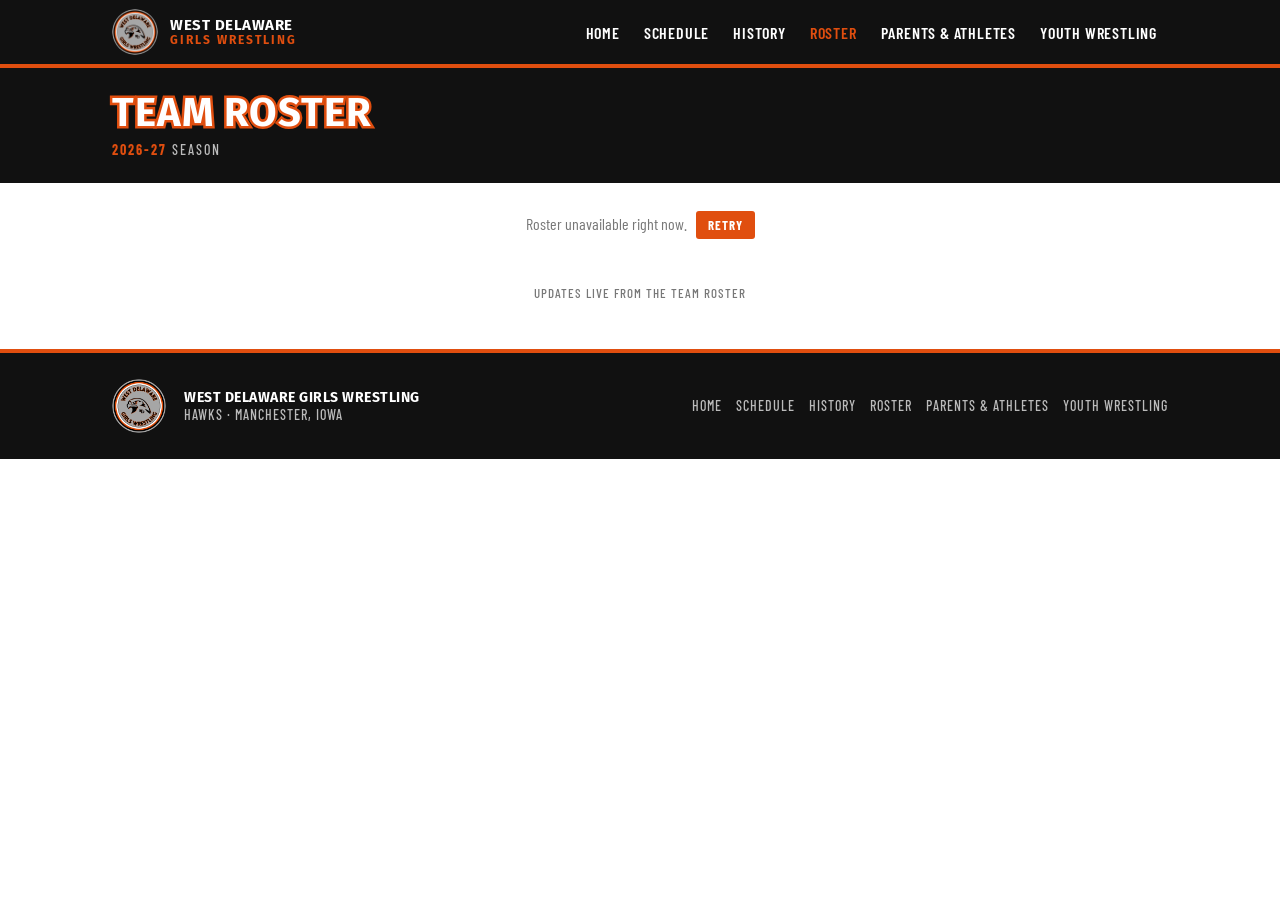
<file: roster.html>
<!doctype html>
<html lang="en">
<head>
<meta charset="utf-8">
<meta name="viewport" content="width=device-width,initial-scale=1">
<title>Roster · West Delaware Girls Wrestling</title>
<meta name="description" content="2026-27 West Delaware girls wrestling roster and coaching staff.">
<meta property="og:type" content="website">
<meta property="og:site_name" content="West Delaware Girls Wrestling">
<meta property="og:title" content="Roster · West Delaware Girls Wrestling">
<meta property="og:description" content="2026-27 West Delaware girls wrestling roster and coaching staff.">
<meta property="og:url" content="https://westdelawaregirlswrestling.github.io/roster.html">
<link rel="canonical" href="https://westdelawaregirlswrestling.github.io/roster.html">
<meta property="og:image" content="https://westdelawaregirlswrestling.github.io/img/og-card-2.jpg">
<meta property="og:image:type" content="image/jpeg"><meta property="og:image:width" content="1200"><meta property="og:image:height" content="630"><meta property="og:image:alt" content="West Delaware Girls Wrestling">
<meta name="twitter:card" content="summary_large_image">
<meta name="theme-color" content="#111111">
<link rel="icon" href="favicon.png"><link rel="apple-touch-icon" href="img/apple-touch-icon.png">
<link rel="preconnect" href="https://fonts.googleapis.com"><link rel="preconnect" href="https://fonts.gstatic.com" crossorigin>
<link href="https://fonts.googleapis.com/css2?family=Fira+Sans:wght@700;800&family=Barlow+Condensed:wght@500;600;700&family=Barlow:wght@400;500;600&display=swap" rel="stylesheet">
<link rel="stylesheet" href="css/site.css">
<style>
.rg{display:grid;grid-template-columns:repeat(auto-fill,minmax(230px,1fr));gap:12px}
.ac{border:2px solid var(--k);display:flex;align-items:stretch}
.ac .gr{width:58px;min-width:58px;min-height:78px;display:flex;flex-direction:column;color:#fff;box-sizing:border-box}
.ac .gr .gg{background:var(--o);font:800 28px var(--f-head);line-height:.9;flex:1;display:flex;align-items:center;justify-content:center;padding:8px 4px 6px;box-sizing:border-box}
.ac .gr .gw{background:var(--k);font:800 20px var(--f-head);line-height:1;min-height:28px;display:flex;align-items:center;justify-content:center;padding:5px 3px;box-sizing:border-box}
.ac:not(.staff) .gr{border-right:2px solid var(--k)}
.ac:not(.staff) .gr .gg{border-bottom:2px solid var(--k)}
.ac:not(.staff) .gr .gw{background:#fff;color:var(--k)}
.ac.staff .gr .gg{background:var(--g);padding:8px 4px}
.ac.staff .gr .gw{display:none}
.ac .in{padding:10px 14px;display:flex;flex-direction:column;justify-content:center;flex:1;min-width:0}
.ac h4{margin:0;font:700 23px var(--f-cond);line-height:1.1}
.ac .rl{font:600 15px var(--f-cond);color:#555;letter-spacing:1.2px;text-transform:uppercase;margin-top:3px}
.co{display:grid;grid-template-columns:repeat(auto-fill,minmax(240px,1fr));gap:12px}
.cc{background:var(--k);color:#fff;padding:12px 14px;border-left:6px solid var(--o)}
.cc h4{margin:0;font:700 21px var(--f-cond)}
.cc span{font:500 13px var(--f-cond);color:var(--g);letter-spacing:1.5px;text-transform:uppercase}
@media(max-width:520px){.rg,.co{grid-template-columns:1fr}}
</style>
<script type="application/ld+json">
{
  "@context": "https://schema.org",
  "@graph": [
    {
      "@type": "SportsTeam",
      "@id": "https://westdelawaregirlswrestling.github.io/#team",
      "name": "West Delaware Girls Wrestling",
      "url": "https://westdelawaregirlswrestling.github.io/",
      "logo": "https://westdelawaregirlswrestling.github.io/img/logo-400.png",
      "image": "https://westdelawaregirlswrestling.github.io/img/og-card-2.jpg",
      "email": "westdelawaregirlswrestling@gmail.com",
      "sport": "Wrestling",
      "memberOf": {
        "@type": "EducationalOrganization",
        "name": "West Delaware High School"
      }
    },
    {
      "@type": "WebSite",
      "@id": "https://westdelawaregirlswrestling.github.io/#website",
      "name": "West Delaware Girls Wrestling",
      "url": "https://westdelawaregirlswrestling.github.io/",
      "publisher": {
        "@id": "https://westdelawaregirlswrestling.github.io/#team"
      }
    },
    {
      "@type": "WebPage",
      "@id": "https://westdelawaregirlswrestling.github.io/roster.html/#webpage",
      "url": "https://westdelawaregirlswrestling.github.io/roster.html",
      "name": "Roster · West Delaware Girls Wrestling",
      "description": "2026-27 West Delaware girls wrestling roster and coaching staff.",
      "isPartOf": {
        "@id": "https://westdelawaregirlswrestling.github.io/#website"
      },
      "about": {
        "@id": "https://westdelawaregirlswrestling.github.io/#team"
      }
    }
  ]
}
</script>
</head>
<body>
<header class="top" id="top"></header>
<div class="tk" id="tk"></div>
<div class="hdr"><div class="wrap"><h1>Team Roster</h1><p><b id="season">2026-27</b> Season</p></div></div>
<main class="wrap"><div id="out"><div class="msg">Loading roster…</div></div><p class="note-live">Updates live from the team roster</p></main>
<footer class="foot" id="foot"></footer>

<script src="js/site.js"></script>
<script>
async function boot(){
  const ID=WD.SHEETS.roster;
  const [r,c]=await Promise.all([wdLoad(ID,'Roster','A1:D80'),wdLoad(ID,'Coaches','A1:A40').catch(()=>[])]);
  const t=String(r[0]&&r[0][0]||'').match(/20\d\d-\d\d/);if(t)document.getElementById('season').textContent=t[0];
  const RL=/^(wrestler|stats|video|manager)/i,isC=v=>/coach/i.test(v)&&/\S\s*-\s*\S/.test(v);
  const ppl=[],co=[];
  const addC=y=>{y=String(y==null?'':y).trim();if(isC(y)&&!co.includes(y))co.push(y)};
  r.forEach(x=>{const v=x.map(y=>String(y==null?'':y).trim());v.forEach(addC);
    const ri=v.findIndex(y=>RL.test(y)&&!/^role$/i.test(y));if(ri<0)return;
    const g=v.find(y=>/^\d{1,2}$/.test(y))||'';
    const nm=v.find((y,i)=>i!==ri&&y&&!/^\d{1,2}$/.test(y)&&!isC(y)&&!/^\d{2,3}(\s*lbs?)?$/i.test(y)&&!/^(name|grade|role|weight)$/i.test(y));if(!nm)return;
    const wt=v.find((y,i)=>i>ri&&/^\d{2,3}(\s*lbs?)?$/i.test(y))||'';ppl.push([nm,g,v[ri],wt])});
  c.forEach(x=>x.forEach(addC));
  const cap=s=>String(s).toLowerCase().replace(/\b\w/g,m=>m.toUpperCase());
  const card=(x,st)=>'<div class="ac'+(st?' staff':'')+'"><div class="gr"><span class="gg">'+esc(x[1])+'</span>'+(st?'':'<span class="gw">'+(x[3]?esc(x[3]):'')+'</span>')+'</div><div class="in"><h4>'+esc(x[0])+'</h4><div class="rl">'+esc(cap(x[2]).replace('Stats/video','Stats / Video'))+'</div></div></div>';
  const w=ppl.filter(x=>/wrestler/i.test(x[2])),s=ppl.filter(x=>!/wrestler/i.test(x[2]));
  let h='<div class="sec">Wrestlers <small>'+w.length+'</small></div><div class="rg">'+w.map(x=>card(x)).join('')+'</div>';
  if(s.length)h+='<div class="sec">Stats, Video &amp; Managers</div><div class="rg">'+s.map(x=>card(x,1)).join('')+'</div>';
  if(co.length)h+='<div class="sec">Coaching Staff</div><div class="co">'+co.map(x=>{const p=x.split(/\s*-\s*/);return '<div class="cc"><h4>'+esc(p[0])+'</h4><span>'+esc(p.slice(1).join(' - ')||'Coach')+'</span></div>'}).join('')+'</div>';
  document.getElementById('out').innerHTML=h;
}
boot().catch(()=>wdRetry('out','Roster unavailable right now.',boot));
</script>
</body>
</html>
</file>
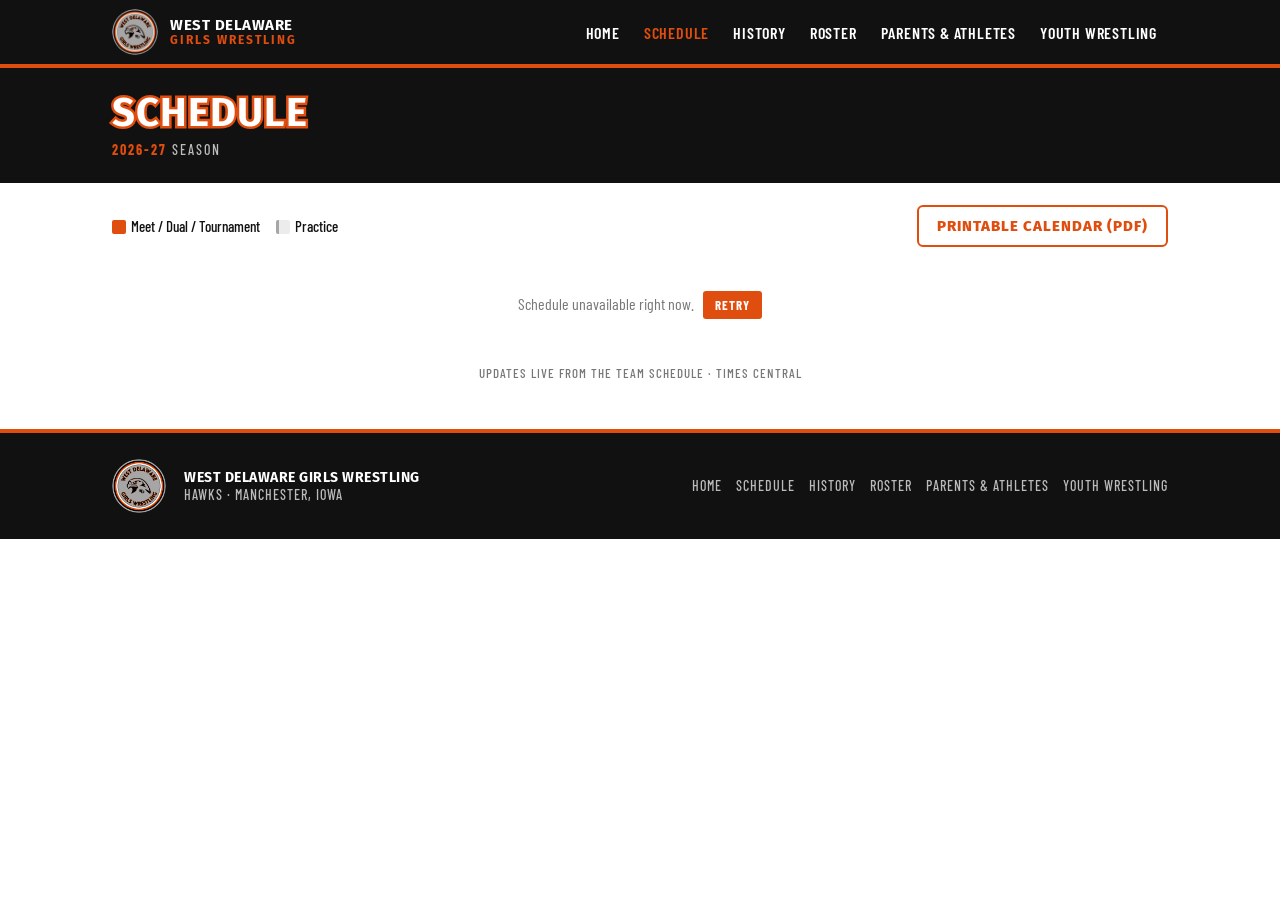
<file: schedule.html>
<!doctype html>
<html lang="en">
<head>
<meta charset="utf-8">
<meta name="viewport" content="width=device-width,initial-scale=1">
<title>Schedule · West Delaware Girls Wrestling</title>
<meta name="description" content="2026-27 practice and meet schedule for West Delaware girls wrestling.">
<meta property="og:type" content="website">
<meta property="og:site_name" content="West Delaware Girls Wrestling">
<meta property="og:title" content="Schedule · West Delaware Girls Wrestling">
<meta property="og:description" content="2026-27 practice and meet schedule for West Delaware girls wrestling.">
<meta property="og:url" content="https://westdelawaregirlswrestling.github.io/schedule.html">
<link rel="canonical" href="https://westdelawaregirlswrestling.github.io/schedule.html">
<meta property="og:image" content="https://westdelawaregirlswrestling.github.io/img/og-card-2.jpg">
<meta property="og:image:type" content="image/jpeg"><meta property="og:image:width" content="1200"><meta property="og:image:height" content="630"><meta property="og:image:alt" content="West Delaware Girls Wrestling">
<meta name="twitter:card" content="summary_large_image">
<meta name="theme-color" content="#111111">
<link rel="icon" href="favicon.png"><link rel="apple-touch-icon" href="img/apple-touch-icon.png">
<link rel="preconnect" href="https://fonts.googleapis.com"><link rel="preconnect" href="https://fonts.gstatic.com" crossorigin>
<link href="https://fonts.googleapis.com/css2?family=Bebas+Neue&family=Fira+Sans:wght@700;800&family=Barlow+Condensed:wght@500;600;700&family=Barlow:wght@400;500;600&display=swap" rel="stylesheet">
<link rel="stylesheet" href="css/site.css">
<style>
.bar{display:flex;align-items:center;gap:16px;flex-wrap:wrap;margin:22px 0 4px}
.legend{display:flex;gap:16px;font:500 15px var(--f-cond);flex-wrap:wrap}
.legend i{display:inline-block;width:14px;height:14px;vertical-align:-2px;margin-right:5px;border-radius:2px}
.bar .btn{margin-left:auto;font-size:15px;padding:10px 18px}
.views{display:none;gap:0;margin:16px 0 0}
.views button{flex:1;font:700 15px var(--f-cond);letter-spacing:1px;text-transform:uppercase;border:2px solid var(--k);background:#fff;padding:9px;cursor:pointer}
.views button.on{background:var(--o);border-color:var(--o);color:#fff}

/* month calendars (desktop) */
.cal{display:flex;flex-direction:column;gap:26px;margin-top:16px}
.mo{}
.mo .grid{border:2px solid var(--k)}
/* month title bar — matches the printed season calendar */
.mh{background:var(--k);color:#fff;display:flex;align-items:center;gap:16px;padding:12px 20px;position:relative;overflow:hidden}
.mh img{width:66px;height:66px;border-radius:50%;flex:none}
.mh .t1{font:700 21px var(--f-cond);letter-spacing:1.5px;text-transform:uppercase;line-height:1}
.mh h3{margin:2px 0 0;font:400 40px/1 'Bebas Neue',var(--f-head);letter-spacing:1.5px;color:var(--o)}
.mh .t2{font:600 12px var(--f-cond);letter-spacing:1.5px;text-transform:uppercase;color:#bbb;margin-top:3px}
.mh .hk{margin-left:auto;text-align:right;font:400 46px/1 'Bebas Neue',var(--f-head);letter-spacing:3px;color:#5a2408}
.mh .hk small{display:block;font:700 14px var(--f-cond);letter-spacing:1.5px;color:var(--o);margin-top:4px}
.stripe{display:flex;height:6px;margin:6px 8px 6px}
.stripe i{flex:3;background:var(--o)}.stripe b{flex:2;background:var(--k)}
.grid{display:grid;grid-template-columns:repeat(7,1fr)}
.dow{background:var(--k);color:#fff;font:700 13px var(--f-cond);text-align:center;padding:3px 0;letter-spacing:1px}
.d{min-height:96px;border-right:1px solid var(--line);border-bottom:1px solid var(--line);padding:3px 4px;font-size:12px}
.d:nth-child(7n){border-right:0}.d.x{background:var(--lg)}
.d .n{font:700 14px var(--f-cond);color:#555}
.d.today{background:var(--tint)}
.d.today .n{background:var(--o);color:#fff;border-radius:50%;padding:0 5px}
.m{background:var(--o);color:#fff;border-radius:3px;padding:3px 4px;margin-top:2px;font:600 12px/1.1 var(--f-cond);cursor:pointer}
.m:hover{filter:brightness(1.08)}
.m .op{display:block;font-weight:700}
.m small{display:block;font-weight:500;opacity:.9;font-size:11px}
.m .lv{background:#000;border-radius:2px;padding:0 3px;margin-right:3px;font-size:10px}
.p{background:#ececec;border-left:3px solid var(--g);color:#333;padding:1px 3px;margin-top:2px;font:500 11px var(--f-cond)}

/* list views (phone) */
.list{display:none;margin-top:14px}
.mc{display:flex;border:1px solid var(--line);border-left:6px solid var(--o);border-radius:4px;overflow:hidden;margin-bottom:10px}
.mc .dt{background:var(--k);color:#fff;min-width:74px;text-align:center;padding:10px 4px;font-family:var(--f-head)}
.mc .dt span{display:block;font-size:14px;color:var(--o);letter-spacing:1px}
.mc .dt b{display:block;font-size:26px;line-height:1.1}
.mc .tx{padding:9px 12px;font-size:14px;line-height:1.4}
.mc h4{margin:0 0 2px;font:700 19px var(--f-cond)}
.mc .opp{font:700 15px var(--f-cond);color:var(--o)}.mc .opp span{color:#666;font-weight:500}
.mc .where{color:#555}
.mc.past{opacity:.55}
.wk{border:1px solid var(--line);border-radius:4px;margin-bottom:12px;overflow:hidden}
.wk h4{margin:0;background:var(--k);color:#fff;font:700 16px var(--f-cond);letter-spacing:1px;padding:6px 12px;text-transform:uppercase}
.wd{display:flex;gap:12px;padding:8px 12px;border-top:1px solid var(--line)}
.wd .hd{min-width:58px;font:700 13px var(--f-cond);color:#555;letter-spacing:1px}
.wd .hd b{display:block;font-size:22px;color:var(--k);line-height:1}
.wd.today{background:var(--tint)}.wd.today .hd b{color:var(--o)}
.wd>div:last-child{flex:1}
.wd .m,.wd .p{font-size:14px;cursor:default;padding:4px 6px}

/* popup */
.pop{position:fixed;inset:0;background:rgba(0,0,0,.45);display:none;align-items:center;justify-content:center;z-index:60;padding:16px}
.pop.on{display:flex}
.bx{background:#fff;border:2px solid var(--k);width:440px;max-width:100%;box-shadow:0 8px 24px rgba(0,0,0,.35)}
.bx h4{margin:0;background:var(--k);color:#fff;font:700 20px var(--f-head);padding:10px 44px 10px 14px;border-bottom:4px solid var(--o);position:relative;text-transform:uppercase}
.bx .cl{position:absolute;right:8px;top:4px;color:#fff;cursor:pointer;font-size:28px;background:none;border:0}
.bx .bd{padding:12px 14px 16px;line-height:1.5;font-size:15px}

@media(max-width:700px){
  .cal{display:none}.list{display:block}.views{display:flex}
  .bar .btn{margin-left:0;width:100%;text-align:center}
}
</style>
<script type="application/ld+json">
{
  "@context": "https://schema.org",
  "@graph": [
    {
      "@type": "SportsTeam",
      "@id": "https://westdelawaregirlswrestling.github.io/#team",
      "name": "West Delaware Girls Wrestling",
      "url": "https://westdelawaregirlswrestling.github.io/",
      "logo": "https://westdelawaregirlswrestling.github.io/img/logo-400.png",
      "image": "https://westdelawaregirlswrestling.github.io/img/og-card-2.jpg",
      "email": "westdelawaregirlswrestling@gmail.com",
      "sport": "Wrestling",
      "memberOf": {
        "@type": "EducationalOrganization",
        "name": "West Delaware High School"
      }
    },
    {
      "@type": "WebSite",
      "@id": "https://westdelawaregirlswrestling.github.io/#website",
      "name": "West Delaware Girls Wrestling",
      "url": "https://westdelawaregirlswrestling.github.io/",
      "publisher": {
        "@id": "https://westdelawaregirlswrestling.github.io/#team"
      }
    },
    {
      "@type": "WebPage",
      "@id": "https://westdelawaregirlswrestling.github.io/schedule.html/#webpage",
      "url": "https://westdelawaregirlswrestling.github.io/schedule.html",
      "name": "Schedule · West Delaware Girls Wrestling",
      "description": "2026-27 practice and meet schedule for West Delaware girls wrestling.",
      "isPartOf": {
        "@id": "https://westdelawaregirlswrestling.github.io/#website"
      },
      "about": {
        "@id": "https://westdelawaregirlswrestling.github.io/#team"
      }
    }
  ]
}
</script>
</head>
<body>
<header class="top" id="top"></header>
<div class="tk" id="tk"></div>
<div class="hdr"><div class="wrap"><h1>Schedule</h1><p><b id="season">2026-27</b> Season</p></div></div>

<main class="wrap">
  <div class="bar">
    <div class="legend"><span><i style="background:var(--o)"></i>Meet / Dual / Tournament</span><span id="pl"><i style="background:#ececec;border-left:3px solid var(--g)"></i>Practice</span></div>
    <a class="btn ghost" id="pdf" href="#" target="_blank" rel="noopener">Printable Calendar (PDF)</a>
  </div>
  <div class="views" role="tablist"><button class="on" data-v="meets">Meets</button><button data-v="weeks">Week by Week</button></div>
  <div id="cal" class="cal"><div class="msg">Loading schedule…</div></div>
  <div id="list" class="list"></div>
  <p class="note-live">Updates live from the team schedule · Times Central</p>
</main>

<div class="pop" id="pop"><div class="bx" role="dialog" aria-modal="true"><h4><span id="pt"></span><button class="cl" aria-label="Close">&times;</button></h4><div class="bd" id="pb"></div></div></div>
<footer class="foot" id="foot"></footer>

<script src="js/site.js"></script>
<script>
document.getElementById('pdf').href=WD.CALENDAR_PDF;
let D,view='meets';
function detail(m){return (m.op?'<div style="font:700 17px var(--f-cond);color:var(--o)">'+esc(m.op)+'</div>'+(m.of?'<div><b>Opponents:</b> '+esc(m.of)+'</div>':''):'')+
  '<span class="tag">'+esc(m.lv)+'</span>'+esc(m.ty)+'<br>'+esc(m.full)+(m.ad?'<br><span style="color:#666">'+esc(m.ad)+'</span>':'')+
  '<br><b>Start:</b> '+esc(m.st)+(m.wi?' · <b>Weigh-ins:</b> '+esc(m.wi):'')+meetLinks(m)}

function renderCal(){
  const all=D.meets.map(m=>m.d).concat(D.practices.map(p=>p.d));
  if(!all.length){document.getElementById('cal').innerHTML='<div class="msg">No events posted yet.</div>';return}
  let s=new Date(Math.min(...all)),e=new Date(Math.max(...all));s=new Date(s.getFullYear(),s.getMonth(),1);
  const tk=dkey(todayCT());let h='';
  for(let c=new Date(s);c<=e;c=new Date(c.getFullYear(),c.getMonth()+1,1)){
    const cnt=D.meets.filter(m=>m.d.getMonth()===c.getMonth()&&m.d.getFullYear()===c.getFullYear()).length;
    h+='<div class="mo"><div class="mh"><img src="img/logo-400.png" alt=""><div><div class="t1">West Delaware Girls Wrestling</div><h3>'+MN[c.getMonth()]+' '+c.getFullYear()+'</h3><div class="t2">'+esc(D.season)+' Season Practice &amp; Meet Calendar</div></div><div class="hk">Hawks<small>'+cnt+' meet'+(cnt==1?'':'s')+'</small></div></div><div class="stripe"><i></i><b></b></div><div class="grid">'+DN.map(x=>'<div class="dow">'+x+'</div>').join('');
    const first=c.getDay(),days=new Date(c.getFullYear(),c.getMonth()+1,0).getDate();
    for(let i=0;i<first;i++)h+='<div class="d x"></div>';
    for(let d=1;d<=days;d++){const k=dkey(new Date(c.getFullYear(),c.getMonth(),d));
      h+='<div class="d'+(k===tk?' today':'')+'"><span class="n">'+d+'</span>';
      (D.byM[k]||[]).forEach(m=>h+='<div class="m" data-i="'+D.meets.indexOf(m)+'" title="Click for details"><span class="lv">'+esc(lvShort(m.lv))+'</span>'+esc(m.ev)+(m.op?'<span class="op">'+esc(m.op)+'</span>':'')+'<small>'+esc(m.st)+' · '+esc(m.loc)+'</small></div>');
      if(!D.byM[k])(D.byP[k]||[]).forEach(p=>h+='<div class="p">Practice '+esc(p.t)+(p.l?' · <b>'+esc(p.l)+'</b>':'')+'</div>');
      h+='</div>'}
    const tail=(7-(first+days)%7)%7;for(let i=0;i<tail;i++)h+='<div class="d x"></div>';h+='</div></div>'}
  document.getElementById('cal').innerHTML=h;
}
function renderList(){
  const today=todayCT(),el=document.getElementById('list');
  if(view==='meets'){
    const up=D.meets.filter(m=>m.d>=today),past=D.meets.filter(m=>m.d<today);
    el.innerHTML='<div class="sec" style="margin-top:6px">Upcoming Meets</div>'+(up.length?up.map(meetCard).join(''):'<div class="msg">No upcoming meets posted.</div>')+
      (past.length?'<div class="sec">Earlier This Season</div>'+past.reverse().map(m=>meetCard(m).replace('class="mc"','class="mc past"')).join(''):'');
    return}
  // week-by-week: every day from this week through the end of the season
  const mon=new Date(today);mon.setDate(today.getDate()+(today.getDay()===0?1:1-today.getDay()));
  const last=new Date(Math.max(...D.meets.map(m=>m.d),...D.practices.map(p=>p.d),+mon));
  const tk=dkey(today);let h='';
  for(let w=new Date(mon);w<=last;w.setDate(w.getDate()+7)){
    const days=[...Array(6)].map((_,i)=>new Date(w.getFullYear(),w.getMonth(),w.getDate()+i));
    h+='<div class="wk"><h4>Week of '+(days[0].getMonth()+1)+'/'+days[0].getDate()+'</h4>'+days.map(d=>{const k=dkey(d);let x='';
      (D.byM[k]||[]).forEach(m=>x+='<div class="m"><span class="lv">'+esc(lvShort(m.lv))+'</span>'+esc(m.ev)+(m.op?'<span class="op">'+esc(m.op)+'</span>':'')+'<small>'+esc(m.st)+' · '+esc(m.loc)+'</small>'+meetLinks(m)+'</div>');
      if(!D.byM[k])(D.byP[k]||[]).forEach(p=>x+='<div class="p">Practice '+esc(p.t)+(p.l?' · <b>'+esc(p.l)+'</b>':'')+'</div>');
      if(!x)x='<div style="color:#999;font:500 14px var(--f-cond)">No practice</div>';
      return '<div class="wd'+(k===tk?' today':'')+'"><div class="hd">'+DN[d.getDay()]+'<b>'+(d.getMonth()+1)+'/'+d.getDate()+'</b></div><div>'+x+'</div></div>'}).join('')+'</div>'}
  el.innerHTML=h;
}
async function boot(){
  D=await loadSchedule();
  if(D.season)document.getElementById('season').textContent=D.season;
  if(!D.practices.length)document.getElementById('pl').style.display='none';
  renderCal();renderList();
}
boot().catch(()=>wdRetry('cal','Schedule unavailable right now.',boot));
document.querySelectorAll('.views button').forEach(b=>b.onclick=()=>{document.querySelectorAll('.views button').forEach(x=>x.classList.toggle('on',x===b));view=b.dataset.v;if(D)renderList()});
const pop=document.getElementById('pop');
document.getElementById('cal').addEventListener('click',ev=>{const t=ev.target.closest('.m');if(!t)return;const m=D.meets[+t.dataset.i];
  document.getElementById('pt').textContent=(m.d.getMonth()+1)+'/'+m.d.getDate()+' · '+m.ev;document.getElementById('pb').innerHTML=detail(m);pop.classList.add('on')});
pop.addEventListener('click',ev=>{if(ev.target===pop||ev.target.closest('.cl'))pop.classList.remove('on')});
document.addEventListener('keydown',ev=>{if(ev.key==='Escape')pop.classList.remove('on')});
</script>
</body>
</html>
</file>
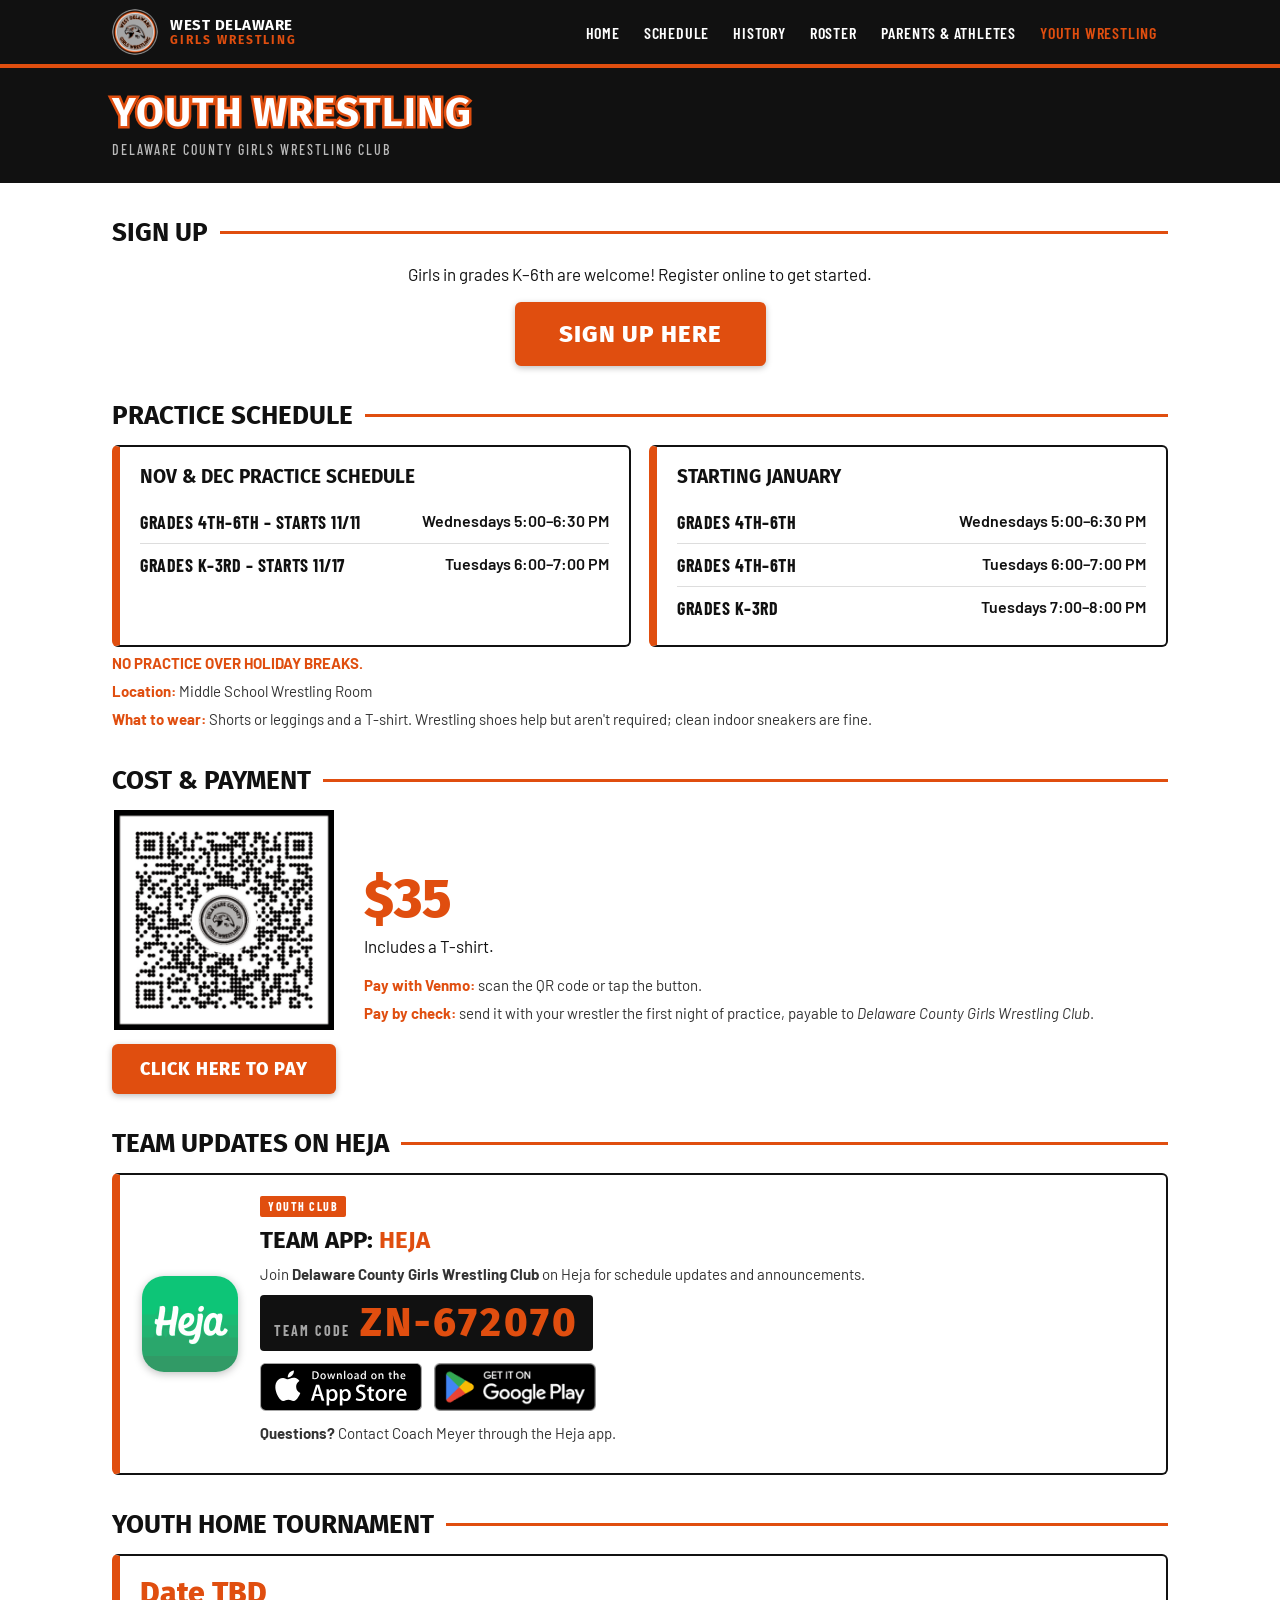
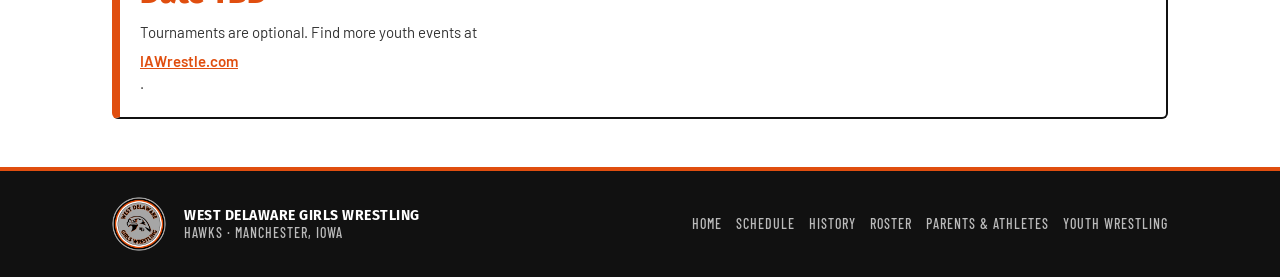
<file: youth.html>
<!doctype html>
<html lang="en">
<head>
<meta charset="utf-8">
<meta name="viewport" content="width=device-width,initial-scale=1">
<title>Youth Wrestling · West Delaware Girls Wrestling</title>
<meta name="description" content="Delaware County Girls Wrestling Club — youth wrestling for girls in grades K–6th. Sign up, practice schedule, cost and Heja team app.">
<meta property="og:type" content="website">
<meta property="og:site_name" content="West Delaware Girls Wrestling">
<meta property="og:title" content="Youth Wrestling · West Delaware Girls Wrestling">
<meta property="og:description" content="Delaware County Girls Wrestling Club — youth wrestling for girls in grades K–6th. Sign up, practice schedule, cost and Heja team app.">
<meta property="og:url" content="https://westdelawaregirlswrestling.github.io/youth.html">
<link rel="canonical" href="https://westdelawaregirlswrestling.github.io/youth.html">
<meta property="og:image" content="https://westdelawaregirlswrestling.github.io/img/og-card-2.jpg">
<meta property="og:image:type" content="image/jpeg"><meta property="og:image:width" content="1200"><meta property="og:image:height" content="630"><meta property="og:image:alt" content="West Delaware Girls Wrestling">
<meta name="twitter:card" content="summary_large_image">
<meta name="theme-color" content="#111111">
<link rel="icon" href="favicon.png"><link rel="apple-touch-icon" href="img/apple-touch-icon.png">
<link rel="preconnect" href="https://fonts.googleapis.com"><link rel="preconnect" href="https://fonts.gstatic.com" crossorigin>
<link href="https://fonts.googleapis.com/css2?family=Fira+Sans:wght@700;800&family=Barlow+Condensed:wght@500;600;700&family=Barlow:wght@400;500;600&display=swap" rel="stylesheet">
<link rel="stylesheet" href="css/site.css">
<style>
.ctr{text-align:center}.lead{font-size:17px;margin:0 0 16px}
.grid{display:grid;grid-template-columns:1fr 1fr;gap:18px}
.card{border:2px solid #111;border-left:8px solid #E04E0F;border-radius:6px;padding:16px 20px}
.card h3{font-family:'Fira Sans',Arial,sans-serif;font-weight:700;text-transform:uppercase;margin:0 0 10px;font-size:19px}
.row{display:flex;justify-content:space-between;gap:12px;padding:8px 0;border-bottom:1px solid #ddd;font-size:16px}.row:last-child{border:0}
.row b{font-family:'Barlow Condensed';font-size:18px;text-transform:uppercase;letter-spacing:.5px}.row span{white-space:nowrap;font-weight:600}
.note{font-size:15px;color:#333;margin:6px 0}.note b{color:#E04E0F}
.pay{display:flex;gap:28px;align-items:center}.qr{text-align:center;flex:none}.qr img{width:240px;max-width:100%;height:auto;display:block;margin:0 auto 14px}
.price{font-family:'Fira Sans';font-weight:800;font-size:54px;color:#E04E0F;line-height:1}
.hj{border:2px solid #111;display:flex;align-items:center;gap:22px;padding:18px 22px;border-left:8px solid #E04E0F;border-radius:6px}
.hj .ic{width:96px;height:96px;border-radius:22px;flex:none;box-shadow:0 2px 8px rgba(0,0,0,.25)}
.hj h2{margin:0;font-family:'Fira Sans',Arial,sans-serif;font-weight:700;text-transform:uppercase;font-size:24px}.hj h2 span{color:#E04E0F}
.hj p{margin:6px 0 10px;font-size:15px;color:#333}
.cd{display:inline-flex;align-items:baseline;gap:10px;background:#111;color:#fff;padding:6px 14px;border-radius:4px;white-space:nowrap}
.cd small{font-family:'Barlow Condensed';font-weight:700;letter-spacing:2px;color:#A6A6A6;font-size:14px}
.cd b{font-family:'Fira Sans';font-weight:800;font-size:40px;letter-spacing:3px;color:#E04E0F;line-height:1.1}
.bd{display:flex;gap:12px;align-items:center;margin-top:12px;flex-wrap:wrap}.bd img{height:48px;width:auto;display:block}
.who{display:inline-block;background:#E04E0F;color:#fff;font-family:'Barlow Condensed';font-weight:700;font-size:12px;letter-spacing:1.5px;text-transform:uppercase;padding:2px 8px;border-radius:2px;margin-bottom:6px}
.tbd{font-family:'Fira Sans';font-weight:800;font-size:30px;color:#E04E0F}
a.lk{color:#E04E0F;font-weight:600}
@media(max-width:640px){.grid{grid-template-columns:1fr}.pay{flex-direction:column;text-align:center}
.hj{flex-direction:column;text-align:center;padding:16px 12px}.bd{justify-content:center}.cd b{font-size:32px}
.row{flex-direction:column;gap:2px}.price{font-size:46px}
.cd{flex-wrap:wrap;justify-content:center;white-space:normal;max-width:100%;gap:2px 10px}.cd b{font-size:28px}}

.qr img{width:220px}
</style>
<script type="application/ld+json">
{
  "@context": "https://schema.org",
  "@graph": [
    {
      "@type": "SportsTeam",
      "@id": "https://westdelawaregirlswrestling.github.io/#team",
      "name": "West Delaware Girls Wrestling",
      "url": "https://westdelawaregirlswrestling.github.io/",
      "logo": "https://westdelawaregirlswrestling.github.io/img/logo-400.png",
      "image": "https://westdelawaregirlswrestling.github.io/img/og-card-2.jpg",
      "email": "westdelawaregirlswrestling@gmail.com",
      "sport": "Wrestling",
      "memberOf": {
        "@type": "EducationalOrganization",
        "name": "West Delaware High School"
      }
    },
    {
      "@type": "WebSite",
      "@id": "https://westdelawaregirlswrestling.github.io/#website",
      "name": "West Delaware Girls Wrestling",
      "url": "https://westdelawaregirlswrestling.github.io/",
      "publisher": {
        "@id": "https://westdelawaregirlswrestling.github.io/#team"
      }
    },
    {
      "@type": "WebPage",
      "@id": "https://westdelawaregirlswrestling.github.io/youth.html/#webpage",
      "url": "https://westdelawaregirlswrestling.github.io/youth.html",
      "name": "Youth Wrestling · West Delaware Girls Wrestling",
      "description": "Delaware County Girls Wrestling Club — youth wrestling for girls in grades K–6th. Sign up, practice schedule, cost and Heja team app.",
      "isPartOf": {
        "@id": "https://westdelawaregirlswrestling.github.io/#website"
      },
      "about": {
        "@id": "https://westdelawaregirlswrestling.github.io/#team"
      }
    }
  ]
}
</script>
</head>
<body>
<header class="top" id="top"></header>
<div class="tk" id="tk"></div>
<div class="hdr"><div class="wrap"><h1>Youth Wrestling</h1><p>Delaware County Girls Wrestling Club</p></div></div>
<main class="wrap">
<div class="sec">Sign Up</div>
<div class="ctr"><p class="lead">Girls in grades K–6th are welcome! Register online to get started.</p>
<a class="btn big" href="https://forms.gle/DjFM1FuEfUKRKkRQ6" target="_blank" rel="noopener">Sign Up Here</a></div>
<div class="sec">Practice Schedule</div>
<div class="grid">
<div class="card"><h3>Nov &amp; Dec Practice Schedule</h3>
<div class="row"><b>Grades 4th–6th – Starts 11/11</b><span>Wednesdays 5:00–6:30 PM</span></div>
<div class="row"><b>Grades K–3rd – Starts 11/17</b><span>Tuesdays 6:00–7:00 PM</span></div></div>
<div class="card"><h3>Starting January</h3>
<div class="row"><b>Grades 4th–6th</b><span>Wednesdays 5:00–6:30 PM</span></div>
<div class="row"><b>Grades 4th–6th</b><span>Tuesdays 6:00–7:00 PM</span></div>
<div class="row"><b>Grades K–3rd</b><span>Tuesdays 7:00–8:00 PM</span></div></div>
</div>
<p class="note"><b>NO PRACTICE OVER HOLIDAY BREAKS.</b></p>
<p class="note"><b>Location:</b> Middle School Wrestling Room</p>
<p class="note"><b>What to wear:</b> Shorts or leggings and a T-shirt. Wrestling shoes help but aren't required; clean indoor sneakers are fine.</p>
<div class="sec">Cost &amp; Payment</div>
<div class="pay"><div class="qr"><img alt="Venmo QR code" src="img/venmo-qr.png"><a class="btn" href="https://venmo.com/code?user_id=4184716324374397628&amp;created=1729627377.327965" target="_blank" rel="noopener">Click Here to Pay</a></div>
<div><div class="price">$35</div><p class="lead" style="margin-top:8px">Includes a T-shirt.</p>
<p class="note"><b>Pay with Venmo:</b> scan the QR code or tap the button.</p>
<p class="note"><b>Pay by check:</b> send it with your wrestler the first night of practice, payable to <i>Delaware County Girls Wrestling Club</i>.</p></div></div>
<div class="sec">Team Updates on Heja</div>
<div class="hj"><img class="ic" alt="Heja app icon" src="img/heja-icon.png"><div><div class="who">Youth Club</div><h2>Team App: <span>Heja</span></h2>
<p>Join <b>Delaware County Girls Wrestling Club</b> on Heja for schedule updates and announcements.</p>
<div class="cd"><small>TEAM CODE</small><b>ZN-672070</b></div>
<div class="bd"><a href="https://apps.apple.com/us/app/heja-simple-communication/id1157335714" target="_blank" rel="noopener"><img alt="Download on the App Store" src="img/app-store.svg"></a>
<a href="https://play.google.com/store/apps/details?id=com.heja.app" target="_blank" rel="noopener"><img alt="Get it on Google Play" src="img/google-play.png"></a></div>
<p style="margin-top:12px"><b>Questions?</b> Contact Coach Meyer through the Heja app.</p></div></div>
<div class="sec">Youth Home Tournament</div>
<div class="card"><div class="tbd">Date TBD</div><p class="note">Tournaments are optional. Find more youth events at <a class="lk" href="https://www.iawrestle.com" target="_blank" rel="noopener">IAWrestle.com</a>.</p></div>
</main>
<footer class="foot" id="foot"></footer>
<script src="js/site.js"></script>
</body>
</html>
</file>
<file: css/site.css>
/* West Delaware Girls Wrestling — shared styles
   Brand: Orange #E04E0F · Black #111 · Gray #A6A6A6 · White */
:root{
  --o:#E04E0F;--o-dk:#c24009;--k:#111;--g:#A6A6A6;--lg:#F2F2F2;--w:#fff;
  --ink:#111;--muted:#666;--line:#ddd;--tint:#FFF3EC;
  --max:1100px;--gut:22px;
  --f-head:'Fira Sans',Arial,sans-serif;
  --f-cond:'Barlow Condensed',Arial,sans-serif;
  --f-body:Barlow,Arial,sans-serif;
}
*{box-sizing:border-box}
html{-webkit-text-size-adjust:100%;scroll-behavior:smooth}
@media(prefers-reduced-motion:reduce){html{scroll-behavior:auto}}
body{margin:0;background:#fff;color:var(--ink);font-family:var(--f-body);font-size:16px;line-height:1.45}
img{max-width:100%}
a{color:var(--o)}
.wrap{max-width:var(--max);margin:0 auto;padding:0 var(--gut)}
.msg{padding:28px;text-align:center;font-family:var(--f-cond);color:#777;font-size:16px}
.msg button{margin-left:6px;background:var(--o);color:#fff;border:0;border-radius:3px;padding:6px 12px;font:700 13px var(--f-cond);letter-spacing:1px;text-transform:uppercase;cursor:pointer}
.sr{position:absolute;width:1px;height:1px;overflow:hidden;clip:rect(0 0 0 0)}

/* ---------- top bar + nav ---------- */
.top{background:var(--k);position:sticky;top:0;z-index:40;border-bottom:4px solid var(--o)}
.top .wrap{display:flex;align-items:center;gap:14px;height:64px}
.brand{display:flex;align-items:center;gap:12px;text-decoration:none;color:#fff;flex:none}
.brand img{width:46px;height:46px;border-radius:50%}
.brand span{font:700 15px/1.05 var(--f-head);text-transform:uppercase;letter-spacing:.5px}
.brand span b{display:block;color:var(--o);font-size:12px;letter-spacing:2px}
.nav{margin-left:auto;display:flex;gap:2px}
.nav a{color:#fff;text-decoration:none;font:600 16px var(--f-cond);letter-spacing:.8px;text-transform:uppercase;padding:8px 11px;border-radius:3px}
.nav a:hover{background:#2a2a2a}
.nav a[aria-current=page]{color:var(--o)}
.menu{display:none;margin-left:auto;background:none;border:0;color:#fff;padding:8px;cursor:pointer}
.menu svg{display:block}
@media(max-width:860px){
  .menu{display:block}
  .nav{display:none;position:absolute;left:0;right:0;top:68px;background:var(--k);flex-direction:column;padding:6px 0 12px;border-bottom:4px solid var(--o);box-shadow:0 10px 20px rgba(0,0,0,.3)}
  .nav.open{display:flex}
  .nav a{padding:12px var(--gut);font-size:19px;border-radius:0}
}

/* ---------- page title bar ---------- */
.hdr{background:var(--k);color:#fff;padding:22px 0 24px}
.hdr h1{margin:0;font:700 40px/46px var(--f-head);letter-spacing:1px;text-transform:uppercase;color:#fff;-webkit-text-stroke:5px var(--o);paint-order:stroke fill}
.hdr p{margin:6px 0 0;font:500 14px/1.2 var(--f-cond);letter-spacing:2px;text-transform:uppercase;color:#bbb}
.hdr p b{color:var(--o)}
@media(max-width:640px){.hdr{padding:16px 0 18px}.hdr h1{font-size:28px;line-height:33px;-webkit-text-stroke:4px var(--o)}.hdr p{font-size:12px}}

/* ---------- section headings ---------- */
.sec{font:700 26px var(--f-head);text-transform:uppercase;margin:34px 0 14px;display:flex;align-items:center;gap:12px}
.sec:after{content:"";flex:1;height:3px;background:var(--o)}
.sec small{font:600 18px var(--f-cond);color:var(--muted);text-transform:none}
.sec a{order:2;font:700 14px var(--f-cond);letter-spacing:1px;text-decoration:none;white-space:nowrap}
@media(max-width:640px){.sec{font-size:21px;margin:26px 0 12px}}

/* ---------- buttons ---------- */
.btn{display:inline-block;font:800 18px var(--f-head);text-transform:uppercase;letter-spacing:1px;color:#fff;background:var(--o);border-radius:6px;text-decoration:none;padding:14px 28px;box-shadow:0 2px 6px rgba(0,0,0,.25);border:0;cursor:pointer}
.btn:hover{background:var(--o-dk)}
.btn.big{font-size:24px;padding:18px 44px}
.btn.ghost{background:#fff;color:var(--o);border:2px solid var(--o);box-shadow:none}
.btn.ghost:hover{background:var(--o);color:#fff}
@media(max-width:640px){.btn.big{font-size:20px;padding:16px 30px}}

/* ---------- small link chips (GoBound / Directions) ---------- */
.lk{display:flex;gap:8px;flex-wrap:wrap;margin-top:8px}
.lk a{display:inline-block;border:2px solid var(--o);color:var(--o);background:#fff;font:700 13px var(--f-cond);letter-spacing:1px;text-transform:uppercase;padding:3px 10px;border-radius:3px;text-decoration:none}
.lk a:hover{background:var(--o);color:#fff}
.tag{display:inline-block;background:var(--o);color:#fff;font:700 12px var(--f-cond);padding:0 6px;border-radius:2px;margin-right:4px;letter-spacing:.5px}

/* ---------- news ticker ---------- */
.tk{display:none;align-items:stretch;background:var(--k);color:#fff;height:46px;overflow:hidden;font-family:var(--f-cond);text-transform:uppercase;border-bottom:1px solid #333}
.tk.on{display:flex}
.tk .lbl{flex:none;display:flex;align-items:center;padding:0 16px;background:var(--o);font:700 15px var(--f-head);letter-spacing:1px;position:relative;z-index:2}
.tk .lbl:after{content:"";position:absolute;right:-12px;top:0;border-left:12px solid var(--o);border-top:23px solid transparent;border-bottom:23px solid transparent}
.tk .vp{flex:1;overflow:hidden;position:relative;display:flex;align-items:center;-webkit-mask:linear-gradient(90deg,transparent 0,#000 24px,#000 calc(100% - 24px),transparent);mask:linear-gradient(90deg,transparent 0,#000 24px,#000 calc(100% - 24px),transparent)}
.tk .track{display:flex;white-space:nowrap;will-change:transform;animation:tkmv var(--d,40s) linear infinite}
.tk .vp:hover .track,.tk .vp.hold .track{animation-play-state:paused}
@keyframes tkmv{from{transform:translateX(0)}to{transform:translateX(-50%)}}
.tk .it{display:inline-flex;align-items:center;gap:10px;padding:0 26px;font-size:18px;font-weight:600;letter-spacing:.8px}
.tk .it:after{content:"";width:6px;height:6px;background:var(--o);transform:rotate(45deg);margin-left:26px}
.tk .tg{font:700 11px var(--f-head);letter-spacing:1.2px;color:var(--o);border:1.5px solid var(--o);border-radius:3px;padding:2px 6px;line-height:1}
.tk .fade .track{animation:none;transform:none;width:100%}
.tk .fade .it{position:absolute;inset:0;justify-content:center;opacity:0;transition:opacity .6s;white-space:normal;text-align:center;font-size:15px;line-height:1.15;padding:0 14px}
.tk .fade .it:after{display:none}
.tk .fade .it.cur{opacity:1}
@media(max-width:640px){.tk{height:auto;min-height:52px}.tk .lbl{font-size:12px;padding:0 10px}.tk .lbl:after{border-top-width:26px;border-bottom-width:26px}}

/* ---------- footer ---------- */
.foot{background:var(--k);color:#bbb;margin-top:48px;border-top:4px solid var(--o);padding:26px 0;font:500 14px var(--f-cond);letter-spacing:1px;text-transform:uppercase}
.foot .wrap{display:flex;gap:18px;align-items:center;flex-wrap:wrap}
.foot img{width:54px;height:54px;border-radius:50%}
.foot b{color:#fff;font-family:var(--f-head);letter-spacing:.5px}
.foot nav{margin-left:auto;display:flex;gap:14px;flex-wrap:wrap}
.foot nav a{color:#bbb;text-decoration:none}
.foot nav a:hover{color:var(--o)}
.note-live{font:500 13px var(--f-cond);color:#777;letter-spacing:1px;text-transform:uppercase;text-align:center;margin-top:18px}

#downloads{scroll-margin-top:84px}
@media(max-width:860px){#downloads{scroll-margin-top:88px}}
</file>
